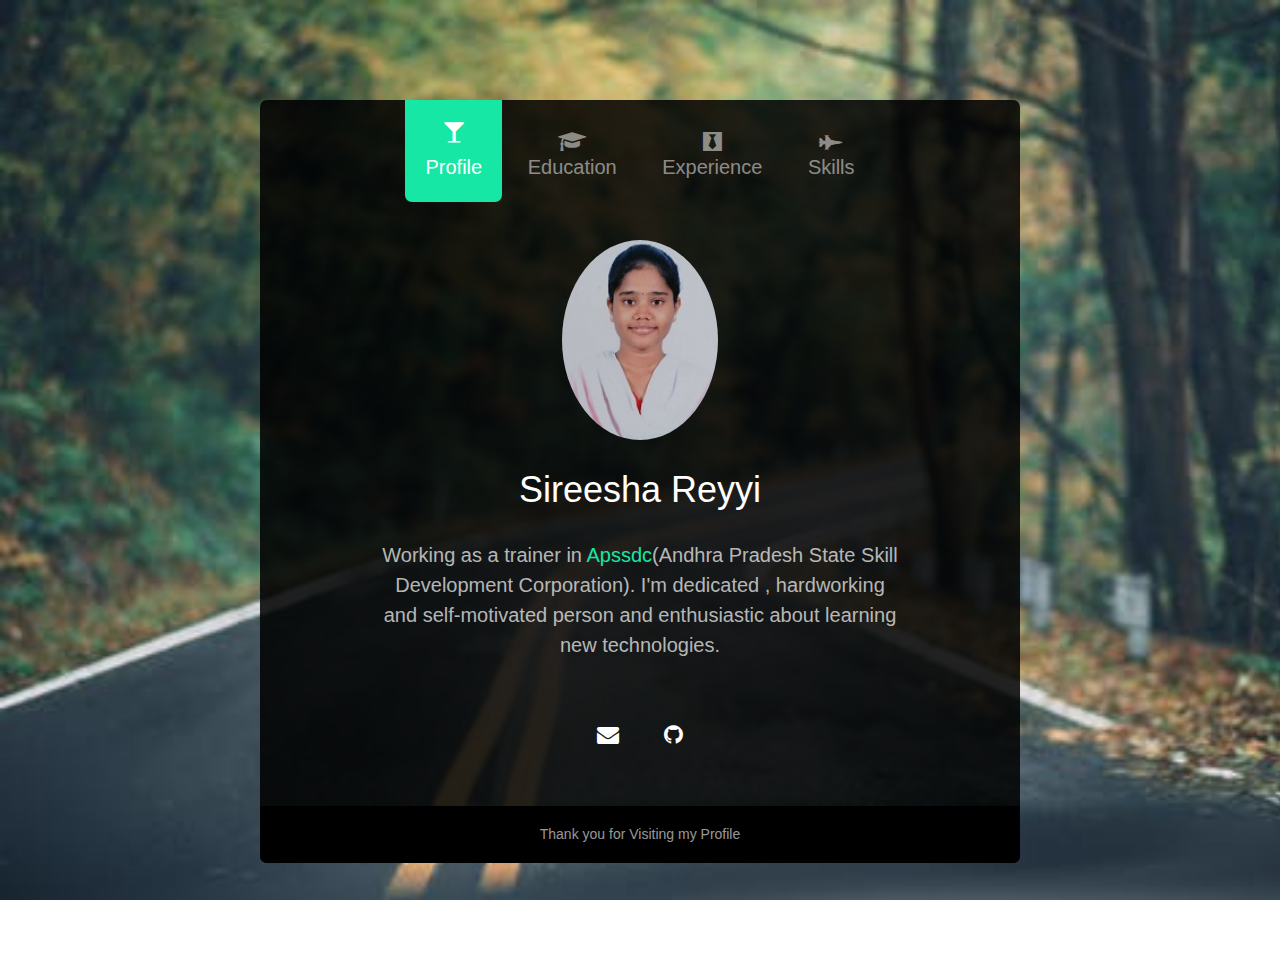
<file: index.html>
<!DOCTYPE html>
<!--[if lt IE 7]>      <html class="no-js lt-ie9 lt-ie8 lt-ie7"> <![endif]-->
<!--[if IE 7]>         <html class="no-js lt-ie9 lt-ie8"> <![endif]-->
<!--[if IE 8]>         <html class="no-js lt-ie9"> <![endif]-->
<!--[if gt IE 8]><!--> <html class="no-js"> <!--<![endif]-->
	<head>
	<meta charset="utf-8">
	<meta http-equiv="X-UA-Compatible" content="IE=edge">
	<title>Sireesha Reyyi</title>
	<link rel="icon" href="[data-uri]" type="image">
	<meta name="viewport" content="width=device-width, initial-scale=1">
	<meta name="description" content="Free HTML5 Website Template by FreeHTML5.co" />
	<meta name="keywords" content="free html5, free template, free bootstrap, free website template, html5, css3, mobile first, responsive" />
	<meta name="author" content="FreeHTML5.co" />

  <!-- 
	//////////////////////////////////////////////////////

	FREE HTML5 TEMPLATE 
	DESIGNED & DEVELOPED by FreeHTML5.co
		
	Website: 		http://freehtml5.co/
	Email: 			info@freehtml5.co
	Twitter: 		http://twitter.com/fh5co
	Facebook: 		https://www.facebook.com/fh5co

	//////////////////////////////////////////////////////
	 -->

  	<!-- Facebook and Twitter integration -->
	<meta property="og:title" content=""/>
	<meta property="og:image" content=""/>
	<meta property="og:url" content=""/>
	<meta property="og:site_name" content=""/>
	<meta property="og:description" content=""/>
	<meta name="twitter:title" content="" />
	<meta name="twitter:image" content="" />
	<meta name="twitter:url" content="" />
	<meta name="twitter:card" content="" />

	<!-- Place favicon.ico and apple-touch-icon.png in the root directory -->
	<link rel="shortcut icon" href="favicon.ico">

	<!-- <link href='https://fonts.googleapis.com/css?family=Work+Sans:400,300,600,400italic,700' rel='stylesheet' type='text/css'> -->
	
	<!-- Animate.css -->
	<link rel="stylesheet" href="css/animate.css">
	<!-- Icomoon Icon Fonts-->
	<link rel="stylesheet" href="css/icomoon.css">
	<!-- Bootstrap  -->
	<link rel="stylesheet" href="css/bootstrap.css">
	<!-- Theme style  -->
	<link rel="stylesheet" href="css/style.css">

	<!-- Modernizr JS -->
	<script src="js/modernizr-2.6.2.min.js"></script>
	<!-- FOR IE9 below -->
	<!--[if lt IE 9]>
	<script src="js/respond.min.js"></script>
	<![endif]-->

	</head>
	<body style="background-image: url(images/bg_3.jpeg);">
	
	<div id="fh5co-main">
		<div class="fh5co-tab-wrap">
			<ul class="fh5co-tab-menu">
				<li class="active"><a href="#" data-tab="1"><span class="icon icon-glass"></span><span class="menu-text">Profile</span></a></li>
				<li><a href="#" data-tab="2"><span class="icon icon-graduation-cap"></span><span class="menu-text">Education</span></a></li>
				<li><a href="#" data-tab="3"><span class="icon icon-black-tie"></span><span class="menu-text">Experience</span></a></li>
				<li><a href="#" data-tab="4" data-pie="yes"><span class="icon icon-fighter-jet"></span><span class="menu-text">Skills</span></a></li>
			</ul>
			<div class="fh5co-tab-content active" data-content="1">
				<div class="fh5co-content-inner text-center">
					<div class="row row-bottom-padded-sm">
						<div class="col-md-12">
							<figure>
								<img src="images/image.jpg" class="img-circle" style= "width: 30%; height: 20%;" alt="Free HTML5 Wesbite Template by FreeHTML5.co">
							</figure>
							<h1>Sireesha Reyyi</h1>
							<p>Working as a trainer in <a href="https://www.apssdc.in/">Apssdc</a>(Andhra Pradesh State Skill Development Corporation). I'm dedicated , hardworking and self-motivated person and enthusiastic about learning new technologies.</p>
						</div>
					</div>
					
					<ul class="fh5co-social">
						<li><a href="mailto:sireeshareyyi@gmail.com"><i class="icon-envelope"></i></a></li>
						<li><a href="https://github.com/SireeshaReyyi"><i class="icon-github"></i></a></li>
					</ul>
				</div>
			</div>
			<div class="fh5co-tab-content" data-content="2">
				<div class="fh5co-content-inner">
					<div class="row">
						<div class="col-md-12">
							<p>Graduated as Electronics and Communication Engineer</p>

							<div class="fh5co-feature">
								<div class="fh5co-icon">
									<i class="icon-graduation-cap"></i>
								</div>
								<div class="fh5co-text">
									<h2>2015-2019</h2>
									<p>Graduation from Rajiv Gandhi University of Knowledge Technologies, Nuzvid</p>
									<i>Percentage :</i> 76% <br>
								</div>
							</div>
							<div class="fh5co-feature">
								<div class="fh5co-icon">
									<i class="icon-graduation-cap"></i>
								</div>
								<div class="fh5co-text">
									<h2>2013-2015</h2>
									<p>PUC from Rajiv Gandhi University of Knowledge Technologies, Nuzvid</p>
									<i>Percentage : </i> 85% <br>
								</div>
							</div>

							<div class="fh5co-feature">
								<div class="fh5co-icon">
									<i class="icon-graduation-cap"></i>
								</div>
								<div class="fh5co-text">
									<h2>2013</h2>
									<p>SSC from Z.P.High School, Meliaputti.</p>
									<i>Percentage : </i> 97% <br>
								</div>
							</div>

						</div>
						
					</div>
				</div>
			</div>
			<div class="fh5co-tab-content" data-content="3">
				<div class="fh5co-content-inner">
					<div class="row">
						<div class="col-md-12">


							<div class="fh5co-feature">
								<div class="fh5co-icon">
									<i class="icon-black-tie"></i>
								</div>
								<div class="fh5co-text">
									<h2>2019 - Present</h2>
									<h3>APSSDC</h3>
									<p> I have been working as a trainer from the past 1 year in APSSDC as a Trainer and having knowledge on problem solving with Python, Machine Learning, Data Analysis with python.</p>
								</div>
							</div>

							<div class="fh5co-feature">
							</div>
						</div>
						
					</div>
				</div>
			</div>
			<div class="fh5co-tab-content" data-content="4">
				<div class="fh5co-content-inner">
					<div class="row">
						<!-- <div class="col-md-12">
							<p>Far far away, behind the word mountains, far from the countries Vokalia and Consonantia, there live the blind texts.</p>
						</div> -->
						<div class="col-md-4 col-sm-6 col-xs-12 text-center">
							<div class="chart" data-percent="60"><span><strong>Python</strong>60%</span></div>
						</div>
						<div class="col-md-4 col-sm-6 col-xs-12 text-center">
							<div class="chart" data-percent="30"><span><strong>Machine Learning</strong>30%</span></div>
						</div>
						<div class="col-md-4 col-sm-6 col-xs-12 text-center">
							<div class="chart" data-percent="40"><span><strong>HTML</strong>40%</span></div>
						</div>

						<div class="col-md-4 col-sm-6 col-xs-12 text-center">
							<div class="chart" data-percent="40"><span><strong>CSS</strong>40%</span></div>
						</div>
						<div class="col-md-4 col-sm-6 col-xs-12 text-center">
							<div class="chart" data-percent="30"><span><strong>MySQL</strong>30%</span></div>
						</div>
						<div class="col-md-4 col-sm-6 col-xs-12 text-center">
							<div class="chart" data-percent="70"><span><strong>Raptor</strong>70%</span></div>
						</div>
						<div class="col-md-4 col-sm-6 col-xs-12 text-center">
							<div class="chart" data-percent="40"><span><strong>Data Analysis</strong>40%</span></div>
						</div>
						<div class="col-md-4 col-sm-6 col-xs-12 text-center">
							<div class="chart" data-percent="40"><span><strong>Django</strong>40%</span></div>
						</div>

					</div>
				</div>
			</div>
		</div>
		<footer id="fh5co-footer">
			<div class="row">
				<div class="col-md-6 col-md-offset-3 text-center">
					<small>
						Thank you for Visiting my Profile
					</small>
				</div>
			</div>
		</footer>
	</div>
	
	<!-- jQuery -->
	<script src="js/jquery.min.js"></script>
	<!-- jQuery Easing -->
	<script src="js/jquery.easing.1.3.js"></script>
	<!-- Bootstrap -->
	<script src="js/bootstrap.min.js"></script>
	<!-- Waypoints -->
	<script src="js/jquery.waypoints.min.js"></script>
	<!-- Easy PieChart -->
	<script src="js/jquery.easypiechart.min.js"></script>
	<!-- MAIN JS -->
	<script src="js/main.js"></script>

	</body>
</html>
</file>
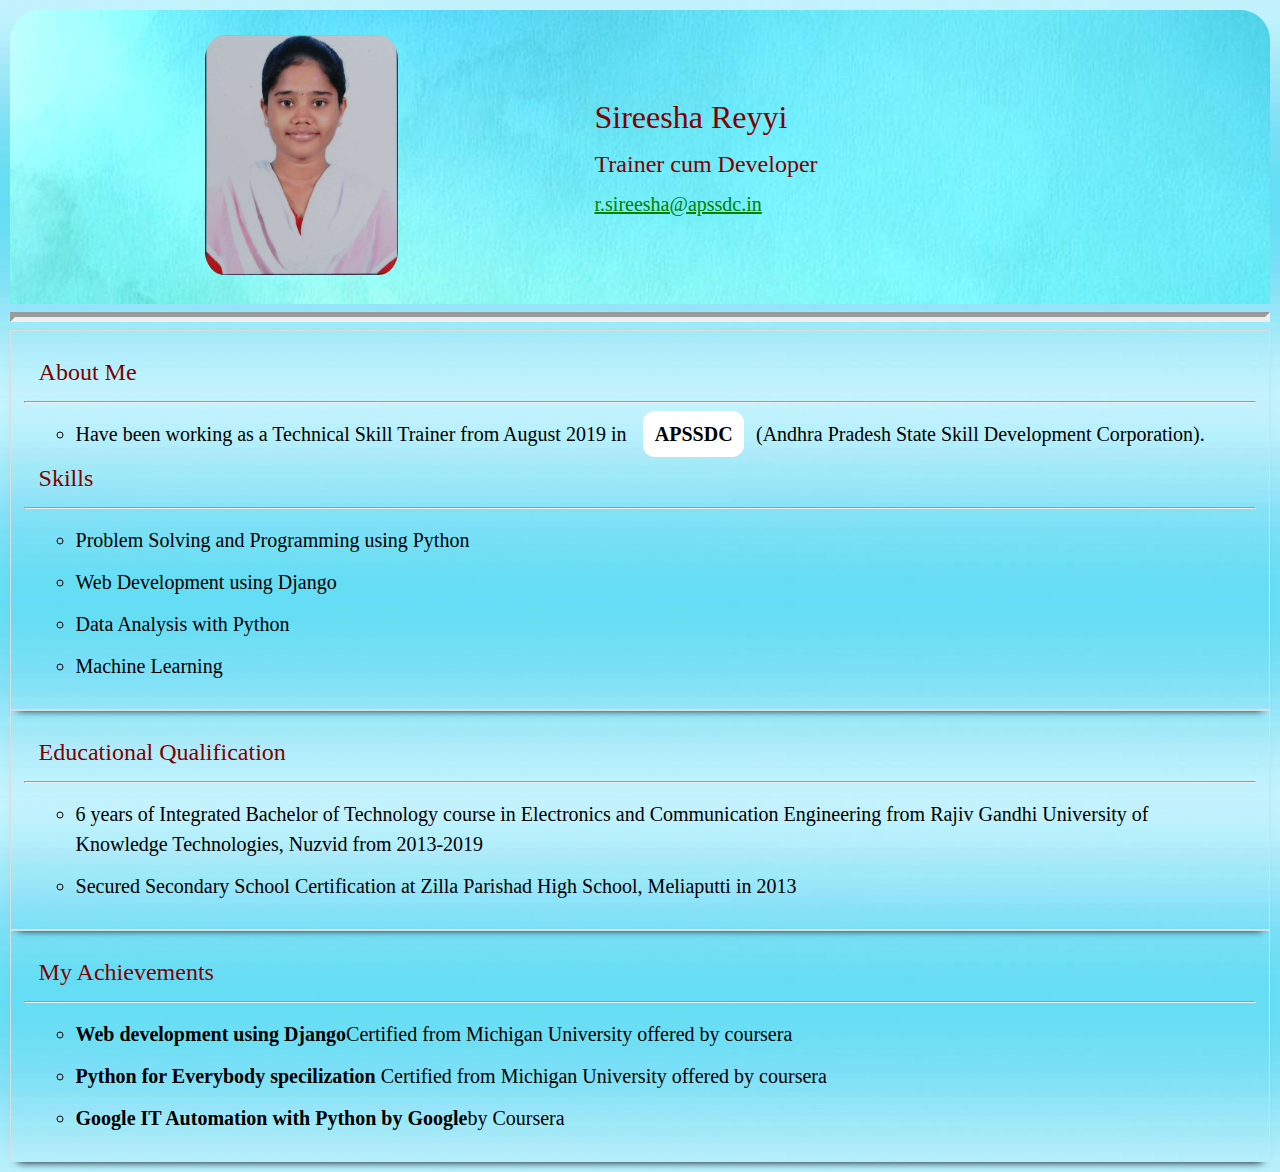
<file: Portfolio/index.html>
<!DOCTYPE html>
<html>
<head>
	<title>Sireesha Reyyi</title>
	<meta name='viewport' content='width=device-width, initial-scale-1'>
	<link rel="stylesheet" type="text/css" href="style.css">
</head>
<body>
	<div class = 'head'>
		<div class='card1'><img class='profile' src="profile.jpg"></div>
		<div class='info'>
			<h1>Sireesha Reyyi</h3>
			<h2>Trainer cum Developer</h4>
			<h3><a href="mailto:r.sireesha@apssdc.in">r.sireesha@apssdc.in</a></h3>
		</div>
	</div>
	<hr style='border-width:5px'>
	<div class="card2">
            <h2> About Me </h2> <hr>
            <ul>
                <li>Have been working as a Technical Skill Trainer from August 2019 in <span>APSSDC</span>(Andhra Pradesh State Skill Development Corporation).
               </li>
            </ul>
            <h2>Skills</h2>
            <hr>
            <ul>
                <li>Problem Solving and Programming using Python</li>
                <li>Web Development using Django</li>
                <li>Data Analysis with Python</li>
                <li>Machine Learning</li>
			</ul>		
	</div>

	<div class="card3">
            <h2> Educational Qualification </h2> <hr>
            <div> 
                <ul>
                   <li>6 years of Integrated Bachelor of Technology course in Electronics and Communication Engineering from Rajiv Gandhi University of Knowledge Technologies, Nuzvid from 2013-2019 </li>
                   <li>Secured Secondary School Certification at Zilla Parishad High School, Meliaputti in 2013 </li>                                          
                </ul>
    		</div>
		</div>
				 
        <div class="card4">
            <h2>My Achievements</h2> <hr>
            <ul>
                <li><strong>Web development using Django</strong>Certified from Michigan University offered by coursera
                </li> 
                <li><strong>Python for Everybody specilization  </strong>
                    Certified from Michigan University offered by coursera
                </li>
                <li><strong>Google IT Automation with Python by Google</strong>by Coursera</li>
            </ul>
        </div>
</body>
</html>
</file>
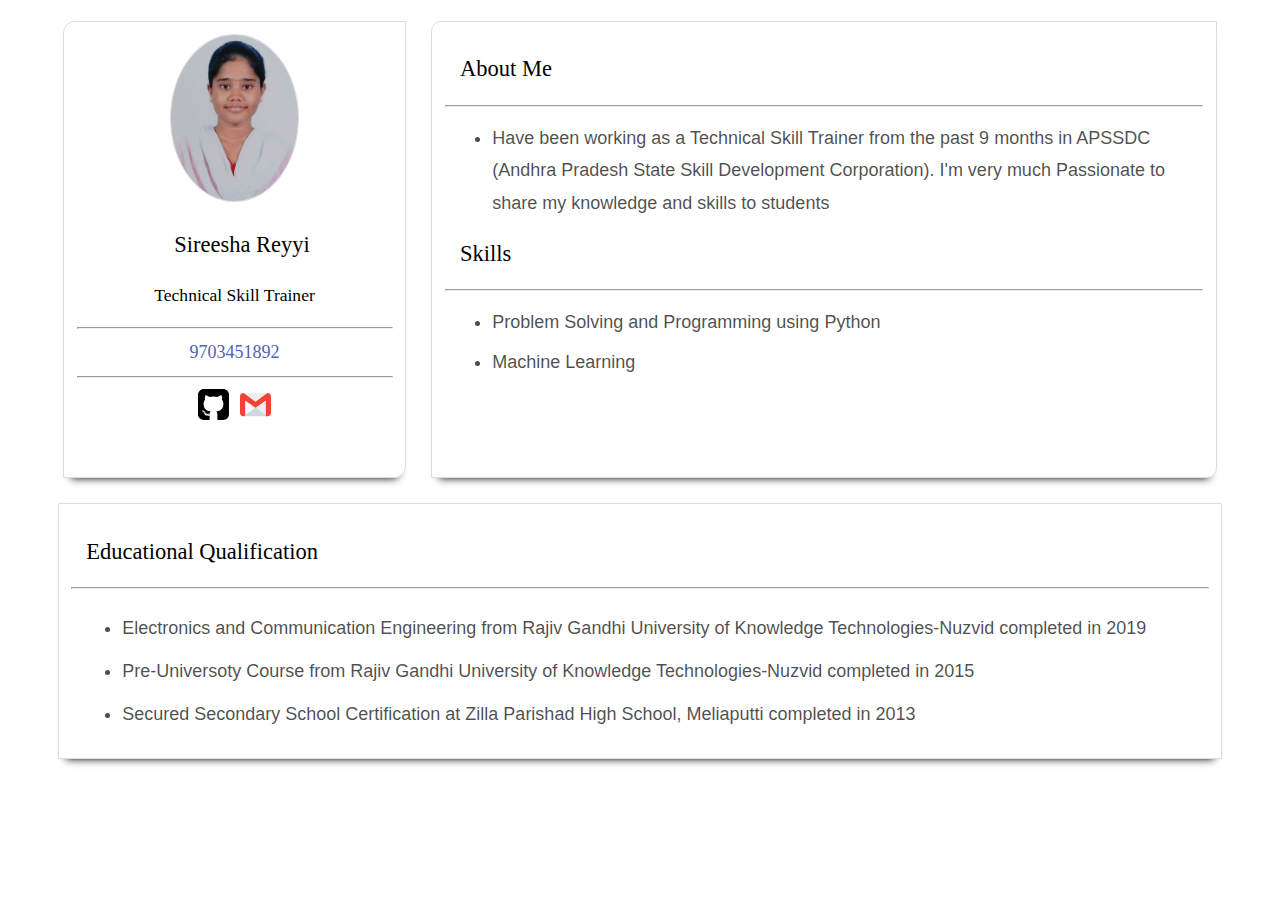
<file: profile/index.html>
<!DOCTYPE html>
<html lang="en">
    <!-- Head section -->
<head>
    <meta name="viewport" content="width=device-width,initial-scale=1" />
<title>Sireesha Reyyi</title>
<link rel="icon" href="img/content.svg" />
<link rel="stylesheet" href="css/icomoon.css">
<link rel="stylesheet" href="css/style.css" />
	<link rel="shortcut icon" href="personal.jpg">
</head>

<!-- Body Section -->
<body>
    <section class="parent">

        <article class="child"> 
            <img src="images/personal.jpg" class="profile" alt="profile"/>
            <h2> Sireesha Reyyi </h2>
			<div class = "designation"><h3>Technical Skill Trainer </h3></div>
             <hr>
    

    <div class="contact" align="center">
            
            <a href="tel:+91-9703451892" class="link"> 9703451892</a> 
    </div>

    <hr>
			<a href="https://github.com/SireeshaReyyi" target="_blank"><img src="images/git.svg" class="socialIcon" alt="github"/></a>
			<a href="mailto:r.sireesha@apssdc.in" target="_blank"><img src="images/gmail.svg" class="socialIcon" alt="gmail" > </a>
        </article>
        <article class="child2">
            <h2> About Me </h2> <hr>
            <ul>
                <li>Have been working as a Technical Skill Trainer from the past 9 months in APSSDC (Andhra Pradesh State Skill Development Corporation). 
                I'm very much Passionate to share my knowledge and skills to students
                </li>
            </ul>
            <h2>Skills</h2> <hr>
	    <ul>
                <li>Problem Solving and Programming using Python</li>
                <li>Machine Learning</li>
            </ul>
				
		</article>
			 <article class="child3">
        <h2> Educational Qualification </h2> <hr>
        <div class="table-responsive"> 
        <ul>
       <li> Electronics and Communication Engineering from Rajiv Gandhi University of Knowledge Technologies-Nuzvid completed in 2019</li>
       <li>Pre-Universoty Course from Rajiv Gandhi University of Knowledge Technologies-Nuzvid completed in 2015 </li>
       <li>Secured Secondary School Certification at Zilla Parishad High School, Meliaputti completed in 2013 </li>                                          
     </ul>
				 </div>
		</article>
				 
        
        

    </section>
</body>
</html>
</file>
<file: css/icomoon.css>
@font-face {
    font-family: 'icomoon';
    src:    url('fonts/icomoon.eot?195opb');
    src:    url('fonts/icomoon.eot?195opb#iefix') format('embedded-opentype'),
        url('fonts/icomoon.ttf?195opb') format('truetype'),
        url('fonts/icomoon.woff?195opb') format('woff'),
        url('fonts/icomoon.svg?195opb#icomoon') format('svg');
    font-weight: normal;
    font-style: normal;
}

[class^="icon-"], [class*=" icon-"] {
    /* use !important to prevent issues with browser extensions that change fonts */
    font-family: 'icomoon' !important;
    speak: none;
    font-style: normal;
    font-weight: normal;
    font-variant: normal;
    text-transform: none;
    line-height: 1;

    /* Better Font Rendering =========== */
    -webkit-font-smoothing: antialiased;
    -moz-osx-font-smoothing: grayscale;
}

.icon-glass:before {
    content: "\f000";
}
.icon-music:before {
    content: "\f001";
}
.icon-search:before {
    content: "\f002";
}
.icon-envelope-o:before {
    content: "\f003";
}
.icon-heart:before {
    content: "\f004";
}
.icon-star:before {
    content: "\f005";
}
.icon-star-o:before {
    content: "\f006";
}
.icon-user:before {
    content: "\f007";
}
.icon-film:before {
    content: "\f008";
}
.icon-th-large:before {
    content: "\f009";
}
.icon-th:before {
    content: "\f00a";
}
.icon-th-list:before {
    content: "\f00b";
}
.icon-check:before {
    content: "\f00c";
}
.icon-close:before {
    content: "\f00d";
}
.icon-remove:before {
    content: "\f00d";
}
.icon-times:before {
    content: "\f00d";
}
.icon-search-plus:before {
    content: "\f00e";
}
.icon-search-minus:before {
    content: "\f010";
}
.icon-power-off:before {
    content: "\f011";
}
.icon-signal:before {
    content: "\f012";
}
.icon-cog:before {
    content: "\f013";
}
.icon-gear:before {
    content: "\f013";
}
.icon-trash-o:before {
    content: "\f014";
}
.icon-home:before {
    content: "\f015";
}
.icon-file-o:before {
    content: "\f016";
}
.icon-clock-o:before {
    content: "\f017";
}
.icon-road:before {
    content: "\f018";
}
.icon-download:before {
    content: "\f019";
}
.icon-arrow-circle-o-down:before {
    content: "\f01a";
}
.icon-arrow-circle-o-up:before {
    content: "\f01b";
}
.icon-inbox:before {
    content: "\f01c";
}
.icon-play-circle-o:before {
    content: "\f01d";
}
.icon-repeat:before {
    content: "\f01e";
}
.icon-rotate-right:before {
    content: "\f01e";
}
.icon-refresh:before {
    content: "\f021";
}
.icon-list-alt:before {
    content: "\f022";
}
.icon-lock:before {
    content: "\f023";
}
.icon-flag:before {
    content: "\f024";
}
.icon-headphones:before {
    content: "\f025";
}
.icon-volume-off:before {
    content: "\f026";
}
.icon-volume-down:before {
    content: "\f027";
}
.icon-volume-up:before {
    content: "\f028";
}
.icon-qrcode:before {
    content: "\f029";
}
.icon-barcode:before {
    content: "\f02a";
}
.icon-tag:before {
    content: "\f02b";
}
.icon-tags:before {
    content: "\f02c";
}
.icon-book:before {
    content: "\f02d";
}
.icon-bookmark:before {
    content: "\f02e";
}
.icon-print:before {
    content: "\f02f";
}
.icon-camera:before {
    content: "\f030";
}
.icon-font:before {
    content: "\f031";
}
.icon-bold:before {
    content: "\f032";
}
.icon-italic:before {
    content: "\f033";
}
.icon-text-height:before {
    content: "\f034";
}
.icon-text-width:before {
    content: "\f035";
}
.icon-align-left:before {
    content: "\f036";
}
.icon-align-center:before {
    content: "\f037";
}
.icon-align-right:before {
    content: "\f038";
}
.icon-align-justify:before {
    content: "\f039";
}
.icon-list:before {
    content: "\f03a";
}
.icon-dedent:before {
    content: "\f03b";
}
.icon-outdent:before {
    content: "\f03b";
}
.icon-indent:before {
    content: "\f03c";
}
.icon-video-camera:before {
    content: "\f03d";
}
.icon-image:before {
    content: "\f03e";
}
.icon-photo:before {
    content: "\f03e";
}
.icon-picture-o:before {
    content: "\f03e";
}
.icon-pencil:before {
    content: "\f040";
}
.icon-map-marker:before {
    content: "\f041";
}
.icon-adjust:before {
    content: "\f042";
}
.icon-tint:before {
    content: "\f043";
}
.icon-edit:before {
    content: "\f044";
}
.icon-pencil-square-o:before {
    content: "\f044";
}
.icon-share-square-o:before {
    content: "\f045";
}
.icon-check-square-o:before {
    content: "\f046";
}
.icon-arrows:before {
    content: "\f047";
}
.icon-step-backward:before {
    content: "\f048";
}
.icon-fast-backward:before {
    content: "\f049";
}
.icon-backward:before {
    content: "\f04a";
}
.icon-play:before {
    content: "\f04b";
}
.icon-pause:before {
    content: "\f04c";
}
.icon-stop:before {
    content: "\f04d";
}
.icon-forward:before {
    content: "\f04e";
}
.icon-fast-forward:before {
    content: "\f050";
}
.icon-step-forward:before {
    content: "\f051";
}
.icon-eject:before {
    content: "\f052";
}
.icon-chevron-left:before {
    content: "\f053";
}
.icon-chevron-right:before {
    content: "\f054";
}
.icon-plus-circle:before {
    content: "\f055";
}
.icon-minus-circle:before {
    content: "\f056";
}
.icon-times-circle:before {
    content: "\f057";
}
.icon-check-circle:before {
    content: "\f058";
}
.icon-question-circle:before {
    content: "\f059";
}
.icon-info-circle:before {
    content: "\f05a";
}
.icon-crosshairs:before {
    content: "\f05b";
}
.icon-times-circle-o:before {
    content: "\f05c";
}
.icon-check-circle-o:before {
    content: "\f05d";
}
.icon-ban:before {
    content: "\f05e";
}
.icon-arrow-left:before {
    content: "\f060";
}
.icon-arrow-right:before {
    content: "\f061";
}
.icon-arrow-up:before {
    content: "\f062";
}
.icon-arrow-down:before {
    content: "\f063";
}
.icon-mail-forward:before {
    content: "\f064";
}
.icon-share:before {
    content: "\f064";
}
.icon-expand:before {
    content: "\f065";
}
.icon-compress:before {
    content: "\f066";
}
.icon-plus:before {
    content: "\f067";
}
.icon-minus:before {
    content: "\f068";
}
.icon-asterisk:before {
    content: "\f069";
}
.icon-exclamation-circle:before {
    content: "\f06a";
}
.icon-gift:before {
    content: "\f06b";
}
.icon-leaf:before {
    content: "\f06c";
}
.icon-fire:before {
    content: "\f06d";
}
.icon-eye:before {
    content: "\f06e";
}
.icon-eye-slash:before {
    content: "\f070";
}
.icon-exclamation-triangle:before {
    content: "\f071";
}
.icon-warning:before {
    content: "\f071";
}
.icon-plane:before {
    content: "\f072";
}
.icon-calendar:before {
    content: "\f073";
}
.icon-random:before {
    content: "\f074";
}
.icon-comment:before {
    content: "\f075";
}
.icon-magnet:before {
    content: "\f076";
}
.icon-chevron-up:before {
    content: "\f077";
}
.icon-chevron-down:before {
    content: "\f078";
}
.icon-retweet:before {
    content: "\f079";
}
.icon-shopping-cart:before {
    content: "\f07a";
}
.icon-folder:before {
    content: "\f07b";
}
.icon-folder-open:before {
    content: "\f07c";
}
.icon-arrows-v:before {
    content: "\f07d";
}
.icon-arrows-h:before {
    content: "\f07e";
}
.icon-bar-chart:before {
    content: "\f080";
}
.icon-bar-chart-o:before {
    content: "\f080";
}
.icon-twitter-square:before {
    content: "\f081";
}
.icon-facebook-square:before {
    content: "\f082";
}
.icon-camera-retro:before {
    content: "\f083";
}
.icon-key:before {
    content: "\f084";
}
.icon-cogs:before {
    content: "\f085";
}
.icon-gears:before {
    content: "\f085";
}
.icon-comments:before {
    content: "\f086";
}
.icon-thumbs-o-up:before {
    content: "\f087";
}
.icon-thumbs-o-down:before {
    content: "\f088";
}
.icon-star-half:before {
    content: "\f089";
}
.icon-heart-o:before {
    content: "\f08a";
}
.icon-sign-out:before {
    content: "\f08b";
}
.icon-linkedin-square:before {
    content: "\f08c";
}
.icon-thumb-tack:before {
    content: "\f08d";
}
.icon-external-link:before {
    content: "\f08e";
}
.icon-sign-in:before {
    content: "\f090";
}
.icon-trophy:before {
    content: "\f091";
}
.icon-github-square:before {
    content: "\f092";
}
.icon-upload:before {
    content: "\f093";
}
.icon-lemon-o:before {
    content: "\f094";
}
.icon-phone:before {
    content: "\f095";
}
.icon-square-o:before {
    content: "\f096";
}
.icon-bookmark-o:before {
    content: "\f097";
}
.icon-phone-square:before {
    content: "\f098";
}
.icon-twitter:before {
    content: "\f099";
}
.icon-facebook:before {
    content: "\f09a";
}
.icon-facebook-f:before {
    content: "\f09a";
}
.icon-github:before {
    content: "\f09b";
}
.icon-unlock:before {
    content: "\f09c";
}
.icon-credit-card:before {
    content: "\f09d";
}
.icon-feed:before {
    content: "\f09e";
}
.icon-rss:before {
    content: "\f09e";
}
.icon-hdd-o:before {
    content: "\f0a0";
}
.icon-bullhorn:before {
    content: "\f0a1";
}
.icon-bell-o:before {
    content: "\f0a2";
}
.icon-certificate:before {
    content: "\f0a3";
}
.icon-hand-o-right:before {
    content: "\f0a4";
}
.icon-hand-o-left:before {
    content: "\f0a5";
}
.icon-hand-o-up:before {
    content: "\f0a6";
}
.icon-hand-o-down:before {
    content: "\f0a7";
}
.icon-arrow-circle-left:before {
    content: "\f0a8";
}
.icon-arrow-circle-right:before {
    content: "\f0a9";
}
.icon-arrow-circle-up:before {
    content: "\f0aa";
}
.icon-arrow-circle-down:before {
    content: "\f0ab";
}
.icon-globe:before {
    content: "\f0ac";
}
.icon-wrench:before {
    content: "\f0ad";
}
.icon-tasks:before {
    content: "\f0ae";
}
.icon-filter:before {
    content: "\f0b0";
}
.icon-briefcase:before {
    content: "\f0b1";
}
.icon-arrows-alt:before {
    content: "\f0b2";
}
.icon-group:before {
    content: "\f0c0";
}
.icon-users:before {
    content: "\f0c0";
}
.icon-chain:before {
    content: "\f0c1";
}
.icon-link:before {
    content: "\f0c1";
}
.icon-cloud:before {
    content: "\f0c2";
}
.icon-flask:before {
    content: "\f0c3";
}
.icon-cut:before {
    content: "\f0c4";
}
.icon-scissors:before {
    content: "\f0c4";
}
.icon-copy:before {
    content: "\f0c5";
}
.icon-files-o:before {
    content: "\f0c5";
}
.icon-paperclip:before {
    content: "\f0c6";
}
.icon-floppy-o:before {
    content: "\f0c7";
}
.icon-save:before {
    content: "\f0c7";
}
.icon-square:before {
    content: "\f0c8";
}
.icon-bars:before {
    content: "\f0c9";
}
.icon-navicon:before {
    content: "\f0c9";
}
.icon-reorder:before {
    content: "\f0c9";
}
.icon-list-ul:before {
    content: "\f0ca";
}
.icon-list-ol:before {
    content: "\f0cb";
}
.icon-strikethrough:before {
    content: "\f0cc";
}
.icon-underline:before {
    content: "\f0cd";
}
.icon-table:before {
    content: "\f0ce";
}
.icon-magic:before {
    content: "\f0d0";
}
.icon-truck:before {
    content: "\f0d1";
}
.icon-pinterest:before {
    content: "\f0d2";
}
.icon-pinterest-square:before {
    content: "\f0d3";
}
.icon-google-plus-square:before {
    content: "\f0d4";
}
.icon-google-plus:before {
    content: "\f0d5";
}
.icon-money:before {
    content: "\f0d6";
}
.icon-caret-down:before {
    content: "\f0d7";
}
.icon-caret-up:before {
    content: "\f0d8";
}
.icon-caret-left:before {
    content: "\f0d9";
}
.icon-caret-right:before {
    content: "\f0da";
}
.icon-columns:before {
    content: "\f0db";
}
.icon-sort:before {
    content: "\f0dc";
}
.icon-unsorted:before {
    content: "\f0dc";
}
.icon-sort-desc:before {
    content: "\f0dd";
}
.icon-sort-down:before {
    content: "\f0dd";
}
.icon-sort-asc:before {
    content: "\f0de";
}
.icon-sort-up:before {
    content: "\f0de";
}
.icon-envelope:before {
    content: "\f0e0";
}
.icon-linkedin:before {
    content: "\f0e1";
}
.icon-rotate-left:before {
    content: "\f0e2";
}
.icon-undo:before {
    content: "\f0e2";
}
.icon-gavel:before {
    content: "\f0e3";
}
.icon-legal:before {
    content: "\f0e3";
}
.icon-dashboard:before {
    content: "\f0e4";
}
.icon-tachometer:before {
    content: "\f0e4";
}
.icon-comment-o:before {
    content: "\f0e5";
}
.icon-comments-o:before {
    content: "\f0e6";
}
.icon-bolt:before {
    content: "\f0e7";
}
.icon-flash:before {
    content: "\f0e7";
}
.icon-sitemap:before {
    content: "\f0e8";
}
.icon-umbrella:before {
    content: "\f0e9";
}
.icon-clipboard:before {
    content: "\f0ea";
}
.icon-paste:before {
    content: "\f0ea";
}
.icon-lightbulb-o:before {
    content: "\f0eb";
}
.icon-exchange:before {
    content: "\f0ec";
}
.icon-cloud-download:before {
    content: "\f0ed";
}
.icon-cloud-upload:before {
    content: "\f0ee";
}
.icon-user-md:before {
    content: "\f0f0";
}
.icon-stethoscope:before {
    content: "\f0f1";
}
.icon-suitcase:before {
    content: "\f0f2";
}
.icon-bell:before {
    content: "\f0f3";
}
.icon-coffee:before {
    content: "\f0f4";
}
.icon-cutlery:before {
    content: "\f0f5";
}
.icon-file-text-o:before {
    content: "\f0f6";
}
.icon-building-o:before {
    content: "\f0f7";
}
.icon-hospital-o:before {
    content: "\f0f8";
}
.icon-ambulance:before {
    content: "\f0f9";
}
.icon-medkit:before {
    content: "\f0fa";
}
.icon-fighter-jet:before {
    content: "\f0fb";
}
.icon-beer:before {
    content: "\f0fc";
}
.icon-h-square:before {
    content: "\f0fd";
}
.icon-plus-square:before {
    content: "\f0fe";
}
.icon-angle-double-left:before {
    content: "\f100";
}
.icon-angle-double-right:before {
    content: "\f101";
}
.icon-angle-double-up:before {
    content: "\f102";
}
.icon-angle-double-down:before {
    content: "\f103";
}
.icon-angle-left:before {
    content: "\f104";
}
.icon-angle-right:before {
    content: "\f105";
}
.icon-angle-up:before {
    content: "\f106";
}
.icon-angle-down:before {
    content: "\f107";
}
.icon-desktop:before {
    content: "\f108";
}
.icon-laptop:before {
    content: "\f109";
}
.icon-tablet:before {
    content: "\f10a";
}
.icon-mobile:before {
    content: "\f10b";
}
.icon-mobile-phone:before {
    content: "\f10b";
}
.icon-circle-o:before {
    content: "\f10c";
}
.icon-quote-left:before {
    content: "\f10d";
}
.icon-quote-right:before {
    content: "\f10e";
}
.icon-spinner:before {
    content: "\f110";
}
.icon-circle:before {
    content: "\f111";
}
.icon-mail-reply:before {
    content: "\f112";
}
.icon-reply:before {
    content: "\f112";
}
.icon-github-alt:before {
    content: "\f113";
}
.icon-folder-o:before {
    content: "\f114";
}
.icon-folder-open-o:before {
    content: "\f115";
}
.icon-smile-o:before {
    content: "\f118";
}
.icon-frown-o:before {
    content: "\f119";
}
.icon-meh-o:before {
    content: "\f11a";
}
.icon-gamepad:before {
    content: "\f11b";
}
.icon-keyboard-o:before {
    content: "\f11c";
}
.icon-flag-o:before {
    content: "\f11d";
}
.icon-flag-checkered:before {
    content: "\f11e";
}
.icon-terminal:before {
    content: "\f120";
}
.icon-code:before {
    content: "\f121";
}
.icon-mail-reply-all:before {
    content: "\f122";
}
.icon-reply-all:before {
    content: "\f122";
}
.icon-star-half-empty:before {
    content: "\f123";
}
.icon-star-half-full:before {
    content: "\f123";
}
.icon-star-half-o:before {
    content: "\f123";
}
.icon-location-arrow:before {
    content: "\f124";
}
.icon-crop:before {
    content: "\f125";
}
.icon-code-fork:before {
    content: "\f126";
}
.icon-chain-broken:before {
    content: "\f127";
}
.icon-unlink:before {
    content: "\f127";
}
.icon-question:before {
    content: "\f128";
}
.icon-info:before {
    content: "\f129";
}
.icon-exclamation:before {
    content: "\f12a";
}
.icon-superscript:before {
    content: "\f12b";
}
.icon-subscript:before {
    content: "\f12c";
}
.icon-eraser:before {
    content: "\f12d";
}
.icon-puzzle-piece:before {
    content: "\f12e";
}
.icon-microphone:before {
    content: "\f130";
}
.icon-microphone-slash:before {
    content: "\f131";
}
.icon-shield:before {
    content: "\f132";
}
.icon-calendar-o:before {
    content: "\f133";
}
.icon-fire-extinguisher:before {
    content: "\f134";
}
.icon-rocket:before {
    content: "\f135";
}
.icon-maxcdn:before {
    content: "\f136";
}
.icon-chevron-circle-left:before {
    content: "\f137";
}
.icon-chevron-circle-right:before {
    content: "\f138";
}
.icon-chevron-circle-up:before {
    content: "\f139";
}
.icon-chevron-circle-down:before {
    content: "\f13a";
}
.icon-html5:before {
    content: "\f13b";
}
.icon-css3:before {
    content: "\f13c";
}
.icon-anchor:before {
    content: "\f13d";
}
.icon-unlock-alt:before {
    content: "\f13e";
}
.icon-bullseye:before {
    content: "\f140";
}
.icon-ellipsis-h:before {
    content: "\f141";
}
.icon-ellipsis-v:before {
    content: "\f142";
}
.icon-rss-square:before {
    content: "\f143";
}
.icon-play-circle:before {
    content: "\f144";
}
.icon-ticket:before {
    content: "\f145";
}
.icon-minus-square:before {
    content: "\f146";
}
.icon-minus-square-o:before {
    content: "\f147";
}
.icon-level-up:before {
    content: "\f148";
}
.icon-level-down:before {
    content: "\f149";
}
.icon-check-square:before {
    content: "\f14a";
}
.icon-pencil-square:before {
    content: "\f14b";
}
.icon-external-link-square:before {
    content: "\f14c";
}
.icon-share-square:before {
    content: "\f14d";
}
.icon-compass:before {
    content: "\f14e";
}
.icon-caret-square-o-down:before {
    content: "\f150";
}
.icon-toggle-down:before {
    content: "\f150";
}
.icon-caret-square-o-up:before {
    content: "\f151";
}
.icon-toggle-up:before {
    content: "\f151";
}
.icon-caret-square-o-right:before {
    content: "\f152";
}
.icon-toggle-right:before {
    content: "\f152";
}
.icon-eur:before {
    content: "\f153";
}
.icon-euro:before {
    content: "\f153";
}
.icon-gbp:before {
    content: "\f154";
}
.icon-dollar:before {
    content: "\f155";
}
.icon-usd:before {
    content: "\f155";
}
.icon-inr:before {
    content: "\f156";
}
.icon-rupee:before {
    content: "\f156";
}
.icon-cny:before {
    content: "\f157";
}
.icon-jpy:before {
    content: "\f157";
}
.icon-rmb:before {
    content: "\f157";
}
.icon-yen:before {
    content: "\f157";
}
.icon-rouble:before {
    content: "\f158";
}
.icon-rub:before {
    content: "\f158";
}
.icon-ruble:before {
    content: "\f158";
}
.icon-krw:before {
    content: "\f159";
}
.icon-won:before {
    content: "\f159";
}
.icon-bitcoin:before {
    content: "\f15a";
}
.icon-btc:before {
    content: "\f15a";
}
.icon-file:before {
    content: "\f15b";
}
.icon-file-text:before {
    content: "\f15c";
}
.icon-sort-alpha-asc:before {
    content: "\f15d";
}
.icon-sort-alpha-desc:before {
    content: "\f15e";
}
.icon-sort-amount-asc:before {
    content: "\f160";
}
.icon-sort-amount-desc:before {
    content: "\f161";
}
.icon-sort-numeric-asc:before {
    content: "\f162";
}
.icon-sort-numeric-desc:before {
    content: "\f163";
}
.icon-thumbs-up:before {
    content: "\f164";
}
.icon-thumbs-down:before {
    content: "\f165";
}
.icon-youtube-square:before {
    content: "\f166";
}
.icon-youtube:before {
    content: "\f167";
}
.icon-xing:before {
    content: "\f168";
}
.icon-xing-square:before {
    content: "\f169";
}
.icon-youtube-play:before {
    content: "\f16a";
}
.icon-dropbox:before {
    content: "\f16b";
}
.icon-stack-overflow:before {
    content: "\f16c";
}
.icon-instagram:before {
    content: "\f16d";
}
.icon-flickr:before {
    content: "\f16e";
}
.icon-adn:before {
    content: "\f170";
}
.icon-bitbucket:before {
    content: "\f171";
}
.icon-bitbucket-square:before {
    content: "\f172";
}
.icon-tumblr:before {
    content: "\f173";
}
.icon-tumblr-square:before {
    content: "\f174";
}
.icon-long-arrow-down:before {
    content: "\f175";
}
.icon-long-arrow-up:before {
    content: "\f176";
}
.icon-long-arrow-left:before {
    content: "\f177";
}
.icon-long-arrow-right:before {
    content: "\f178";
}
.icon-apple:before {
    content: "\f179";
}
.icon-windows:before {
    content: "\f17a";
}
.icon-android:before {
    content: "\f17b";
}
.icon-linux:before {
    content: "\f17c";
}
.icon-dribbble:before {
    content: "\f17d";
}
.icon-skype:before {
    content: "\f17e";
}
.icon-foursquare:before {
    content: "\f180";
}
.icon-trello:before {
    content: "\f181";
}
.icon-female:before {
    content: "\f182";
}
.icon-male:before {
    content: "\f183";
}
.icon-gittip:before {
    content: "\f184";
}
.icon-gratipay:before {
    content: "\f184";
}
.icon-sun-o:before {
    content: "\f185";
}
.icon-moon-o:before {
    content: "\f186";
}
.icon-archive:before {
    content: "\f187";
}
.icon-bug:before {
    content: "\f188";
}
.icon-vk:before {
    content: "\f189";
}
.icon-weibo:before {
    content: "\f18a";
}
.icon-renren:before {
    content: "\f18b";
}
.icon-pagelines:before {
    content: "\f18c";
}
.icon-stack-exchange:before {
    content: "\f18d";
}
.icon-arrow-circle-o-right:before {
    content: "\f18e";
}
.icon-arrow-circle-o-left:before {
    content: "\f190";
}
.icon-caret-square-o-left:before {
    content: "\f191";
}
.icon-toggle-left:before {
    content: "\f191";
}
.icon-dot-circle-o:before {
    content: "\f192";
}
.icon-wheelchair:before {
    content: "\f193";
}
.icon-vimeo-square:before {
    content: "\f194";
}
.icon-try:before {
    content: "\f195";
}
.icon-turkish-lira:before {
    content: "\f195";
}
.icon-plus-square-o:before {
    content: "\f196";
}
.icon-space-shuttle:before {
    content: "\f197";
}
.icon-slack:before {
    content: "\f198";
}
.icon-envelope-square:before {
    content: "\f199";
}
.icon-wordpress:before {
    content: "\f19a";
}
.icon-openid:before {
    content: "\f19b";
}
.icon-bank:before {
    content: "\f19c";
}
.icon-institution:before {
    content: "\f19c";
}
.icon-university:before {
    content: "\f19c";
}
.icon-graduation-cap:before {
    content: "\f19d";
}
.icon-mortar-board:before {
    content: "\f19d";
}
.icon-yahoo:before {
    content: "\f19e";
}
.icon-google:before {
    content: "\f1a0";
}
.icon-reddit:before {
    content: "\f1a1";
}
.icon-reddit-square:before {
    content: "\f1a2";
}
.icon-stumbleupon-circle:before {
    content: "\f1a3";
}
.icon-stumbleupon:before {
    content: "\f1a4";
}
.icon-delicious:before {
    content: "\f1a5";
}
.icon-digg:before {
    content: "\f1a6";
}
.icon-pied-piper-pp:before {
    content: "\f1a7";
}
.icon-pied-piper-alt:before {
    content: "\f1a8";
}
.icon-drupal:before {
    content: "\f1a9";
}
.icon-joomla:before {
    content: "\f1aa";
}
.icon-language:before {
    content: "\f1ab";
}
.icon-fax:before {
    content: "\f1ac";
}
.icon-building:before {
    content: "\f1ad";
}
.icon-child:before {
    content: "\f1ae";
}
.icon-paw:before {
    content: "\f1b0";
}
.icon-spoon:before {
    content: "\f1b1";
}
.icon-cube:before {
    content: "\f1b2";
}
.icon-cubes:before {
    content: "\f1b3";
}
.icon-behance:before {
    content: "\f1b4";
}
.icon-behance-square:before {
    content: "\f1b5";
}
.icon-steam:before {
    content: "\f1b6";
}
.icon-steam-square:before {
    content: "\f1b7";
}
.icon-recycle:before {
    content: "\f1b8";
}
.icon-automobile:before {
    content: "\f1b9";
}
.icon-car:before {
    content: "\f1b9";
}
.icon-cab:before {
    content: "\f1ba";
}
.icon-taxi:before {
    content: "\f1ba";
}
.icon-tree:before {
    content: "\f1bb";
}
.icon-spotify:before {
    content: "\f1bc";
}
.icon-deviantart:before {
    content: "\f1bd";
}
.icon-soundcloud:before {
    content: "\f1be";
}
.icon-database:before {
    content: "\f1c0";
}
.icon-file-pdf-o:before {
    content: "\f1c1";
}
.icon-file-word-o:before {
    content: "\f1c2";
}
.icon-file-excel-o:before {
    content: "\f1c3";
}
.icon-file-powerpoint-o:before {
    content: "\f1c4";
}
.icon-file-image-o:before {
    content: "\f1c5";
}
.icon-file-photo-o:before {
    content: "\f1c5";
}
.icon-file-picture-o:before {
    content: "\f1c5";
}
.icon-file-archive-o:before {
    content: "\f1c6";
}
.icon-file-zip-o:before {
    content: "\f1c6";
}
.icon-file-audio-o:before {
    content: "\f1c7";
}
.icon-file-sound-o:before {
    content: "\f1c7";
}
.icon-file-movie-o:before {
    content: "\f1c8";
}
.icon-file-video-o:before {
    content: "\f1c8";
}
.icon-file-code-o:before {
    content: "\f1c9";
}
.icon-vine:before {
    content: "\f1ca";
}
.icon-codepen:before {
    content: "\f1cb";
}
.icon-jsfiddle:before {
    content: "\f1cc";
}
.icon-life-bouy:before {
    content: "\f1cd";
}
.icon-life-buoy:before {
    content: "\f1cd";
}
.icon-life-ring:before {
    content: "\f1cd";
}
.icon-life-saver:before {
    content: "\f1cd";
}
.icon-support:before {
    content: "\f1cd";
}
.icon-circle-o-notch:before {
    content: "\f1ce";
}
.icon-ra:before {
    content: "\f1d0";
}
.icon-rebel:before {
    content: "\f1d0";
}
.icon-resistance:before {
    content: "\f1d0";
}
.icon-empire:before {
    content: "\f1d1";
}
.icon-ge:before {
    content: "\f1d1";
}
.icon-git-square:before {
    content: "\f1d2";
}
.icon-git:before {
    content: "\f1d3";
}
.icon-hacker-news:before {
    content: "\f1d4";
}
.icon-y-combinator-square:before {
    content: "\f1d4";
}
.icon-yc-square:before {
    content: "\f1d4";
}
.icon-tencent-weibo:before {
    content: "\f1d5";
}
.icon-qq:before {
    content: "\f1d6";
}
.icon-wechat:before {
    content: "\f1d7";
}
.icon-weixin:before {
    content: "\f1d7";
}
.icon-paper-plane:before {
    content: "\f1d8";
}
.icon-send:before {
    content: "\f1d8";
}
.icon-paper-plane-o:before {
    content: "\f1d9";
}
.icon-send-o:before {
    content: "\f1d9";
}
.icon-history:before {
    content: "\f1da";
}
.icon-circle-thin:before {
    content: "\f1db";
}
.icon-header:before {
    content: "\f1dc";
}
.icon-paragraph:before {
    content: "\f1dd";
}
.icon-sliders:before {
    content: "\f1de";
}
.icon-share-alt:before {
    content: "\f1e0";
}
.icon-share-alt-square:before {
    content: "\f1e1";
}
.icon-bomb:before {
    content: "\f1e2";
}
.icon-futbol-o:before {
    content: "\f1e3";
}
.icon-soccer-ball-o:before {
    content: "\f1e3";
}
.icon-tty:before {
    content: "\f1e4";
}
.icon-binoculars:before {
    content: "\f1e5";
}
.icon-plug:before {
    content: "\f1e6";
}
.icon-slideshare:before {
    content: "\f1e7";
}
.icon-twitch:before {
    content: "\f1e8";
}
.icon-yelp:before {
    content: "\f1e9";
}
.icon-newspaper-o:before {
    content: "\f1ea";
}
.icon-wifi:before {
    content: "\f1eb";
}
.icon-calculator:before {
    content: "\f1ec";
}
.icon-paypal:before {
    content: "\f1ed";
}
.icon-google-wallet:before {
    content: "\f1ee";
}
.icon-cc-visa:before {
    content: "\f1f0";
}
.icon-cc-mastercard:before {
    content: "\f1f1";
}
.icon-cc-discover:before {
    content: "\f1f2";
}
.icon-cc-amex:before {
    content: "\f1f3";
}
.icon-cc-paypal:before {
    content: "\f1f4";
}
.icon-cc-stripe:before {
    content: "\f1f5";
}
.icon-bell-slash:before {
    content: "\f1f6";
}
.icon-bell-slash-o:before {
    content: "\f1f7";
}
.icon-trash:before {
    content: "\f1f8";
}
.icon-copyright:before {
    content: "\f1f9";
}
.icon-at:before {
    content: "\f1fa";
}
.icon-eyedropper:before {
    content: "\f1fb";
}
.icon-paint-brush:before {
    content: "\f1fc";
}
.icon-birthday-cake:before {
    content: "\f1fd";
}
.icon-area-chart:before {
    content: "\f1fe";
}
.icon-pie-chart:before {
    content: "\f200";
}
.icon-line-chart:before {
    content: "\f201";
}
.icon-lastfm:before {
    content: "\f202";
}
.icon-lastfm-square:before {
    content: "\f203";
}
.icon-toggle-off:before {
    content: "\f204";
}
.icon-toggle-on:before {
    content: "\f205";
}
.icon-bicycle:before {
    content: "\f206";
}
.icon-bus:before {
    content: "\f207";
}
.icon-ioxhost:before {
    content: "\f208";
}
.icon-angellist:before {
    content: "\f209";
}
.icon-cc:before {
    content: "\f20a";
}
.icon-ils:before {
    content: "\f20b";
}
.icon-shekel:before {
    content: "\f20b";
}
.icon-sheqel:before {
    content: "\f20b";
}
.icon-meanpath:before {
    content: "\f20c";
}
.icon-buysellads:before {
    content: "\f20d";
}
.icon-connectdevelop:before {
    content: "\f20e";
}
.icon-dashcube:before {
    content: "\f210";
}
.icon-forumbee:before {
    content: "\f211";
}
.icon-leanpub:before {
    content: "\f212";
}
.icon-sellsy:before {
    content: "\f213";
}
.icon-shirtsinbulk:before {
    content: "\f214";
}
.icon-simplybuilt:before {
    content: "\f215";
}
.icon-skyatlas:before {
    content: "\f216";
}
.icon-cart-plus:before {
    content: "\f217";
}
.icon-cart-arrow-down:before {
    content: "\f218";
}
.icon-diamond:before {
    content: "\f219";
}
.icon-ship:before {
    content: "\f21a";
}
.icon-user-secret:before {
    content: "\f21b";
}
.icon-motorcycle:before {
    content: "\f21c";
}
.icon-street-view:before {
    content: "\f21d";
}
.icon-heartbeat:before {
    content: "\f21e";
}
.icon-venus:before {
    content: "\f221";
}
.icon-mars:before {
    content: "\f222";
}
.icon-mercury:before {
    content: "\f223";
}
.icon-intersex:before {
    content: "\f224";
}
.icon-transgender:before {
    content: "\f224";
}
.icon-transgender-alt:before {
    content: "\f225";
}
.icon-venus-double:before {
    content: "\f226";
}
.icon-mars-double:before {
    content: "\f227";
}
.icon-venus-mars:before {
    content: "\f228";
}
.icon-mars-stroke:before {
    content: "\f229";
}
.icon-mars-stroke-v:before {
    content: "\f22a";
}
.icon-mars-stroke-h:before {
    content: "\f22b";
}
.icon-neuter:before {
    content: "\f22c";
}
.icon-genderless:before {
    content: "\f22d";
}
.icon-facebook-official:before {
    content: "\f230";
}
.icon-pinterest-p:before {
    content: "\f231";
}
.icon-whatsapp:before {
    content: "\f232";
}
.icon-server:before {
    content: "\f233";
}
.icon-user-plus:before {
    content: "\f234";
}
.icon-user-times:before {
    content: "\f235";
}
.icon-bed:before {
    content: "\f236";
}
.icon-hotel:before {
    content: "\f236";
}
.icon-viacoin:before {
    content: "\f237";
}
.icon-train:before {
    content: "\f238";
}
.icon-subway:before {
    content: "\f239";
}
.icon-medium:before {
    content: "\f23a";
}
.icon-y-combinator:before {
    content: "\f23b";
}
.icon-yc:before {
    content: "\f23b";
}
.icon-optin-monster:before {
    content: "\f23c";
}
.icon-opencart:before {
    content: "\f23d";
}
.icon-expeditedssl:before {
    content: "\f23e";
}
.icon-battery-4:before {
    content: "\f240";
}
.icon-battery-full:before {
    content: "\f240";
}
.icon-battery-3:before {
    content: "\f241";
}
.icon-battery-three-quarters:before {
    content: "\f241";
}
.icon-battery-2:before {
    content: "\f242";
}
.icon-battery-half:before {
    content: "\f242";
}
.icon-battery-1:before {
    content: "\f243";
}
.icon-battery-quarter:before {
    content: "\f243";
}
.icon-battery-0:before {
    content: "\f244";
}
.icon-battery-empty:before {
    content: "\f244";
}
.icon-mouse-pointer:before {
    content: "\f245";
}
.icon-i-cursor:before {
    content: "\f246";
}
.icon-object-group:before {
    content: "\f247";
}
.icon-object-ungroup:before {
    content: "\f248";
}
.icon-sticky-note:before {
    content: "\f249";
}
.icon-sticky-note-o:before {
    content: "\f24a";
}
.icon-cc-jcb:before {
    content: "\f24b";
}
.icon-cc-diners-club:before {
    content: "\f24c";
}
.icon-clone:before {
    content: "\f24d";
}
.icon-balance-scale:before {
    content: "\f24e";
}
.icon-hourglass-o:before {
    content: "\f250";
}
.icon-hourglass-1:before {
    content: "\f251";
}
.icon-hourglass-start:before {
    content: "\f251";
}
.icon-hourglass-2:before {
    content: "\f252";
}
.icon-hourglass-half:before {
    content: "\f252";
}
.icon-hourglass-3:before {
    content: "\f253";
}
.icon-hourglass-end:before {
    content: "\f253";
}
.icon-hourglass:before {
    content: "\f254";
}
.icon-hand-grab-o:before {
    content: "\f255";
}
.icon-hand-rock-o:before {
    content: "\f255";
}
.icon-hand-paper-o:before {
    content: "\f256";
}
.icon-hand-stop-o:before {
    content: "\f256";
}
.icon-hand-scissors-o:before {
    content: "\f257";
}
.icon-hand-lizard-o:before {
    content: "\f258";
}
.icon-hand-spock-o:before {
    content: "\f259";
}
.icon-hand-pointer-o:before {
    content: "\f25a";
}
.icon-hand-peace-o:before {
    content: "\f25b";
}
.icon-trademark:before {
    content: "\f25c";
}
.icon-registered:before {
    content: "\f25d";
}
.icon-creative-commons:before {
    content: "\f25e";
}
.icon-gg:before {
    content: "\f260";
}
.icon-gg-circle:before {
    content: "\f261";
}
.icon-tripadvisor:before {
    content: "\f262";
}
.icon-odnoklassniki:before {
    content: "\f263";
}
.icon-odnoklassniki-square:before {
    content: "\f264";
}
.icon-get-pocket:before {
    content: "\f265";
}
.icon-wikipedia-w:before {
    content: "\f266";
}
.icon-safari:before {
    content: "\f267";
}
.icon-chrome:before {
    content: "\f268";
}
.icon-firefox:before {
    content: "\f269";
}
.icon-opera:before {
    content: "\f26a";
}
.icon-internet-explorer:before {
    content: "\f26b";
}
.icon-television:before {
    content: "\f26c";
}
.icon-tv:before {
    content: "\f26c";
}
.icon-contao:before {
    content: "\f26d";
}
.icon-500px:before {
    content: "\f26e";
}
.icon-amazon:before {
    content: "\f270";
}
.icon-calendar-plus-o:before {
    content: "\f271";
}
.icon-calendar-minus-o:before {
    content: "\f272";
}
.icon-calendar-times-o:before {
    content: "\f273";
}
.icon-calendar-check-o:before {
    content: "\f274";
}
.icon-industry:before {
    content: "\f275";
}
.icon-map-pin:before {
    content: "\f276";
}
.icon-map-signs:before {
    content: "\f277";
}
.icon-map-o:before {
    content: "\f278";
}
.icon-map:before {
    content: "\f279";
}
.icon-commenting:before {
    content: "\f27a";
}
.icon-commenting-o:before {
    content: "\f27b";
}
.icon-houzz:before {
    content: "\f27c";
}
.icon-vimeo:before {
    content: "\f27d";
}
.icon-black-tie:before {
    content: "\f27e";
}
.icon-fonticons:before {
    content: "\f280";
}
.icon-reddit-alien:before {
    content: "\f281";
}
.icon-edge:before {
    content: "\f282";
}
.icon-credit-card-alt:before {
    content: "\f283";
}
.icon-codiepie:before {
    content: "\f284";
}
.icon-modx:before {
    content: "\f285";
}
.icon-fort-awesome:before {
    content: "\f286";
}
.icon-usb:before {
    content: "\f287";
}
.icon-product-hunt:before {
    content: "\f288";
}
.icon-mixcloud:before {
    content: "\f289";
}
.icon-scribd:before {
    content: "\f28a";
}
.icon-pause-circle:before {
    content: "\f28b";
}
.icon-pause-circle-o:before {
    content: "\f28c";
}
.icon-stop-circle:before {
    content: "\f28d";
}
.icon-stop-circle-o:before {
    content: "\f28e";
}
.icon-shopping-bag:before {
    content: "\f290";
}
.icon-shopping-basket:before {
    content: "\f291";
}
.icon-hashtag:before {
    content: "\f292";
}
.icon-bluetooth:before {
    content: "\f293";
}
.icon-bluetooth-b:before {
    content: "\f294";
}
.icon-percent:before {
    content: "\f295";
}
.icon-gitlab:before {
    content: "\f296";
}
.icon-wpbeginner:before {
    content: "\f297";
}
.icon-wpforms:before {
    content: "\f298";
}
.icon-envira:before {
    content: "\f299";
}
.icon-universal-access:before {
    content: "\f29a";
}
.icon-wheelchair-alt:before {
    content: "\f29b";
}
.icon-question-circle-o:before {
    content: "\f29c";
}
.icon-blind:before {
    content: "\f29d";
}
.icon-audio-description:before {
    content: "\f29e";
}
.icon-volume-control-phone:before {
    content: "\f2a0";
}
.icon-braille:before {
    content: "\f2a1";
}
.icon-assistive-listening-systems:before {
    content: "\f2a2";
}
.icon-american-sign-language-interpreting:before {
    content: "\f2a3";
}
.icon-asl-interpreting:before {
    content: "\f2a3";
}
.icon-deaf:before {
    content: "\f2a4";
}
.icon-deafness:before {
    content: "\f2a4";
}
.icon-hard-of-hearing:before {
    content: "\f2a4";
}
.icon-glide:before {
    content: "\f2a5";
}
.icon-glide-g:before {
    content: "\f2a6";
}
.icon-sign-language:before {
    content: "\f2a7";
}
.icon-signing:before {
    content: "\f2a7";
}
.icon-low-vision:before {
    content: "\f2a8";
}
.icon-viadeo:before {
    content: "\f2a9";
}
.icon-viadeo-square:before {
    content: "\f2aa";
}
.icon-snapchat:before {
    content: "\f2ab";
}
.icon-snapchat-ghost:before {
    content: "\f2ac";
}
.icon-snapchat-square:before {
    content: "\f2ad";
}
.icon-pied-piper:before {
    content: "\f2ae";
}
.icon-first-order:before {
    content: "\f2b0";
}
.icon-yoast:before {
    content: "\f2b1";
}
.icon-themeisle:before {
    content: "\f2b2";
}
.icon-google-plus-circle:before {
    content: "\f2b3";
}
.icon-google-plus-official:before {
    content: "\f2b3";
}
.icon-fa:before {
    content: "\f2b4";
}
.icon-font-awesome:before {
    content: "\f2b4";
}
.icon-mobile2:before {
    content: "\e000";
}
.icon-laptop2:before {
    content: "\e001";
}
.icon-desktop2:before {
    content: "\e002";
}
.icon-tablet2:before {
    content: "\e003";
}
.icon-phone2:before {
    content: "\e004";
}
.icon-document:before {
    content: "\e005";
}
.icon-documents:before {
    content: "\e006";
}
.icon-search2:before {
    content: "\e007";
}
.icon-clipboard2:before {
    content: "\e008";
}
.icon-newspaper:before {
    content: "\e009";
}
.icon-notebook:before {
    content: "\e00a";
}
.icon-book-open:before {
    content: "\e00b";
}
.icon-browser:before {
    content: "\e00c";
}
.icon-calendar2:before {
    content: "\e00d";
}
.icon-presentation:before {
    content: "\e00e";
}
.icon-picture:before {
    content: "\e00f";
}
.icon-pictures:before {
    content: "\e010";
}
.icon-video:before {
    content: "\e011";
}
.icon-camera2:before {
    content: "\e012";
}
.icon-printer:before {
    content: "\e013";
}
.icon-toolbox:before {
    content: "\e014";
}
.icon-briefcase2:before {
    content: "\e015";
}
.icon-wallet:before {
    content: "\e016";
}
.icon-gift2:before {
    content: "\e017";
}
.icon-bargraph:before {
    content: "\e018";
}
.icon-grid:before {
    content: "\e019";
}
.icon-expand2:before {
    content: "\e01a";
}
.icon-focus:before {
    content: "\e01b";
}
.icon-edit2:before {
    content: "\e01c";
}
.icon-adjustments:before {
    content: "\e01d";
}
.icon-ribbon:before {
    content: "\e01e";
}
.icon-hourglass2:before {
    content: "\e01f";
}
.icon-lock2:before {
    content: "\e020";
}
.icon-megaphone:before {
    content: "\e021";
}
.icon-shield2:before {
    content: "\e022";
}
.icon-trophy2:before {
    content: "\e023";
}
.icon-flag2:before {
    content: "\e024";
}
.icon-map2:before {
    content: "\e025";
}
.icon-puzzle:before {
    content: "\e026";
}
.icon-basket:before {
    content: "\e027";
}
.icon-envelope2:before {
    content: "\e028";
}
.icon-streetsign:before {
    content: "\e029";
}
.icon-telescope:before {
    content: "\e02a";
}
.icon-gears2:before {
    content: "\e02b";
}
.icon-key2:before {
    content: "\e02c";
}
.icon-paperclip2:before {
    content: "\e02d";
}
.icon-attachment:before {
    content: "\e02e";
}
.icon-pricetags:before {
    content: "\e02f";
}
.icon-lightbulb:before {
    content: "\e030";
}
.icon-layers:before {
    content: "\e031";
}
.icon-pencil2:before {
    content: "\e032";
}
.icon-tools:before {
    content: "\e033";
}
.icon-tools-2:before {
    content: "\e034";
}
.icon-scissors2:before {
    content: "\e035";
}
.icon-paintbrush:before {
    content: "\e036";
}
.icon-magnifying-glass:before {
    content: "\e037";
}
.icon-circle-compass:before {
    content: "\e038";
}
.icon-linegraph:before {
    content: "\e039";
}
.icon-mic:before {
    content: "\e03a";
}
.icon-strategy:before {
    content: "\e03b";
}
.icon-beaker:before {
    content: "\e03c";
}
.icon-caution:before {
    content: "\e03d";
}
.icon-recycle2:before {
    content: "\e03e";
}
.icon-anchor2:before {
    content: "\e03f";
}
.icon-profile-male:before {
    content: "\e040";
}
.icon-profile-female:before {
    content: "\e041";
}
.icon-bike:before {
    content: "\e042";
}
.icon-wine:before {
    content: "\e043";
}
.icon-hotairballoon:before {
    content: "\e044";
}
.icon-globe2:before {
    content: "\e045";
}
.icon-genius:before {
    content: "\e046";
}
.icon-map-pin2:before {
    content: "\e047";
}
.icon-dial:before {
    content: "\e048";
}
.icon-chat:before {
    content: "\e049";
}
.icon-heart2:before {
    content: "\e04a";
}
.icon-cloud2:before {
    content: "\e04b";
}
.icon-upload2:before {
    content: "\e04c";
}
.icon-download2:before {
    content: "\e04d";
}
.icon-target:before {
    content: "\e04e";
}
.icon-hazardous:before {
    content: "\e04f";
}
.icon-piechart:before {
    content: "\e050";
}
.icon-speedometer:before {
    content: "\e051";
}
.icon-global:before {
    content: "\e052";
}
.icon-compass2:before {
    content: "\e053";
}
.icon-lifesaver:before {
    content: "\e054";
}
.icon-clock:before {
    content: "\e055";
}
.icon-aperture:before {
    content: "\e056";
}
.icon-quote:before {
    content: "\e057";
}
.icon-scope:before {
    content: "\e058";
}
.icon-alarmclock:before {
    content: "\e059";
}
.icon-refresh2:before {
    content: "\e05a";
}
.icon-happy:before {
    content: "\e05b";
}
.icon-sad:before {
    content: "\e05c";
}
.icon-facebook2:before {
    content: "\e05d";
}
.icon-twitter2:before {
    content: "\e05e";
}
.icon-googleplus:before {
    content: "\e05f";
}
.icon-rss2:before {
    content: "\e060";
}
.icon-tumblr2:before {
    content: "\e061";
}
.icon-linkedin2:before {
    content: "\e062";
}
.icon-dribbble2:before {
    content: "\e063";
}
</file>
<file: css/style.css>
@font-face {
  font-family: 'icomoon';
  src: url("../fonts/icomoon/icomoon.eot?srf3rx");
  src: url("../fonts/icomoon/icomoon.eot?srf3rx#iefix") format("embedded-opentype"), url("../fonts/icomoon/icomoon.ttf?srf3rx") format("truetype"), url("../fonts/icomoon/icomoon.woff?srf3rx") format("woff"), url("../fonts/icomoon/icomoon.svg?srf3rx#icomoon") format("svg");
  font-weight: normal;
  font-style: normal;
}
/* =======================================================
*
* 	Template Style 
*	Edit this section
*
* ======================================================= */
body {
  font-family: "Source Sans Pro", Arial, sans-serif;
  font-weight: 300;
  font-size: 20px;
  line-height: 1.5;
  color: #7f7f7f;
  color: rgba(255, 255, 255, 0.7);
  background: #fff;
  height: 100%;
  position: relative;
  background-size: cover;
  background-attachment: fixed;
  background-repeat: no-repeat;
}
@media screen and (max-width: 768px) {
  body {
    background-position: center center;
    background-repeat: no-repeat;
  }
}

a {
  color: #17e7a4;
  -webkit-transition: 0.5s;
  -o-transition: 0.5s;
  transition: 0.5s;
}
a:hover, a:active, a:focus {
  color: #17e7a4;
  outline: none;
}

p {
  margin-bottom: 1.5em;
}

h1, h2, h3, h4, h5, h6 {
  color: #fff;
  font-family: "Source Sans Pro", Arial, sans-serif;
  font-weight: 400;
  margin: 0 0 30px 0;
}

::-webkit-selection {
  color: #fff;
  background: #17e7a4;
}

::-moz-selection {
  color: #fff;
  background: #17e7a4;
}

::selection {
  color: #fff;
  background: #17e7a4;
}

#fh5co-main {
  max-width: 760px;
  min-height: 600px;
  margin: 5em auto 5em auto;
  position: relative;
  background: rgba(0, 0, 0, 0.85);
  overflow: hidden;
  -webkit-border-radius: 7px;
  -moz-border-radius: 7px;
  -ms-border-radius: 7px;
  border-radius: 7px;
  -webkit-transition: 0.5s;
  -o-transition: 0.5s;
  transition: 0.5s;
}
@media screen and (max-width: 768px) {
  #fh5co-main {
    margin: 2em .5em 5em .5em;
  }
}

.fh5co-tab-wrap {
  position: relative;
}
.fh5co-tab-wrap .fh5co-tab-menu {
  list-style: none;
  text-align: center;
  margin-bottom: 2em;
  position: relative;
  top: -.5em;
  padding: 0;
  margin: 0;
}
@media screen and (max-width: 768px) {
  .fh5co-tab-wrap .fh5co-tab-menu {
    top: -7px;
  }
}
.fh5co-tab-wrap .fh5co-tab-menu li {
  display: -moz-inline-stack;
  display: inline-block;
  zoom: 1;
  *display: inline;
  text-align: center;
  padding: 0;
  margin: 0;
}
.fh5co-tab-wrap .fh5co-tab-menu li a {
  padding: 2em 1em 1em 1em;
  position: relative;
  color: rgba(255, 255, 255, 0.5);
  z-index: 10;
  display: -moz-inline-stack;
  display: inline-block;
  zoom: 1;
  *display: inline;
  -webkit-transition: 0.3s;
  -o-transition: 0.3s;
  transition: 0.3s;
}
.fh5co-tab-wrap .fh5co-tab-menu li a .icon {
  display: block;
  position: relative;
  font-size: 22px;
  bottom: 0;
  -webkit-transition: 0.3s;
  -o-transition: 0.3s;
  transition: 0.3s;
}
.fh5co-tab-wrap .fh5co-tab-menu li a .menu-text {
  display: block;
  -webkit-transition: 0.5s;
  -o-transition: 0.5s;
  transition: 0.5s;
}
@media screen and (max-width: 768px) {
  .fh5co-tab-wrap .fh5co-tab-menu li a .menu-text {
    display: none;
  }
}
@media screen and (max-width: 768px) {
  .fh5co-tab-wrap .fh5co-tab-menu li a {
    padding: 1em .5em .5em .5em;
  }
}
.fh5co-tab-wrap .fh5co-tab-menu li a:after {
  position: absolute;
  content: "";
  height: 0;
  background: #17e7a4;
  z-index: -1;
  top: 0;
  left: 0;
  width: 100%;
  -webkit-transition: all 0.5s cubic-bezier(0.175, 0.885, 0.32, 1.275);
  -moz-transition: all 0.5s cubic-bezier(0.175, 0.885, 0.32, 1.275);
  -ms-transition: all 0.5s cubic-bezier(0.175, 0.885, 0.32, 1.275);
  -o-transition: all 0.5s cubic-bezier(0.175, 0.885, 0.32, 1.275);
  transition: all 0.5s cubic-bezier(0.175, 0.885, 0.32, 1.275);
  -webkit-border-radius: 7px;
  -moz-border-radius: 7px;
  -ms-border-radius: 7px;
  border-radius: 7px;
}
.fh5co-tab-wrap .fh5co-tab-menu li a:hover {
  color: #fff;
  text-decoration: none;
}
.fh5co-tab-wrap .fh5co-tab-menu li a:hover .icon {
  bottom: 10px;
}
@media screen and (max-width: 768px) {
  .fh5co-tab-wrap .fh5co-tab-menu li a:hover .icon {
    bottom: 0px;
  }
}
.fh5co-tab-wrap .fh5co-tab-menu li a:hover:after {
  height: 100%;
}
.fh5co-tab-wrap .fh5co-tab-menu li.active .icon {
  bottom: 10px;
}
@media screen and (max-width: 768px) {
  .fh5co-tab-wrap .fh5co-tab-menu li.active .icon {
    bottom: 0px;
  }
}
.fh5co-tab-wrap .fh5co-tab-menu li.active > a {
  color: #fff;
  text-decoration: none;
}
.fh5co-tab-wrap .fh5co-tab-menu li.active > a:after {
  height: 100%;
}
.fh5co-tab-wrap .fh5co-tab-content {
  padding-left: 4em;
  padding-right: 4em;
  position: absolute;
  top: 0;
  opacity: 0;
  visibility: hidden;
  width: 100%;
}
@media screen and (max-width: 768px) {
  .fh5co-tab-wrap .fh5co-tab-content {
    padding-left: .5em;
    padding-right: .5em;
  }
}
.fh5co-tab-wrap .fh5co-tab-content.active {
  opacity: 1;
  visibility: visible;
}
.fh5co-tab-wrap .fh5co-tab-content .fh5co-content-inner {
  padding: 7em 2em 5em 2em;
  float: left;
  width: 100%;
  position: relative;
}
@media screen and (max-width: 768px) {
  .fh5co-tab-wrap .fh5co-tab-content .fh5co-content-inner {
    padding: 4em .5em 5em .5em;
  }
}

figure {
  margin-bottom: 1.5em;
}

.fh5co-counter .fh5co-number {
  font-size: 100px;
  color: #17e7a4;
  font-weight: 400;
  margin: 0;
  padding: 0;
  line-height: .7;
}
.fh5co-counter .fh5co-number.fh5co-left {
  float: left;
  width: 30%;
}
@media screen and (max-width: 768px) {
  .fh5co-counter .fh5co-number.fh5co-left {
    width: 100%;
    line-height: 1.2;
  }
}
.fh5co-counter .fh5co-text {
  float: right;
  text-align: left;
  width: 70%;
}
@media screen and (max-width: 768px) {
  .fh5co-counter .fh5co-text {
    width: 100%;
    text-align: center;
  }
}
.fh5co-counter .fh5co-text h3 {
  margin: 0;
  padding: 0;
  position: relative;
}
.fh5co-counter .fh5co-text h3.border-bottom:after {
  content: "";
  width: 50px;
}

.fh5co-social {
  padding: 0;
  margin: 0;
  text-align: center;
}
.fh5co-social li {
  padding: 0;
  margin: 0;
  list-style: none;
  display: -moz-inline-stack;
  display: inline-block;
  zoom: 1;
  *display: inline;
}
.fh5co-social li a {
  font-size: 22px;
  color: #fff;
  padding: 10px 20px;
  display: -moz-inline-stack;
  display: inline-block;
  zoom: 1;
  *display: inline;
  -webkit-border-radius: 7px;
  -moz-border-radius: 7px;
  -ms-border-radius: 7px;
  border-radius: 7px;
}
@media screen and (max-width: 768px) {
  .fh5co-social li a {
    padding: 10px 8px;
  }
}
.fh5co-social li a:hover {
  color: #17e7a4;
}
.fh5co-social li a:hover, .fh5co-social li a:active, .fh5co-social li a:focus {
  outline: none;
  text-decoration: none;
}

.fh5co-feature {
  text-align: left;
  width: 100%;
  float: left;
}
.fh5co-feature .fh5co-icon {
  float: left;
  width: 10%;
  display: block;
  margin-top: 5px;
}
.fh5co-feature .fh5co-icon i {
  color: #17e7a4;
  font-size: 40px;
}
.fh5co-feature .fh5co-text {
  float: right;
  width: 82%;
}
@media screen and (max-width: 768px) {
  .fh5co-feature .fh5co-text {
    width: 82%;
  }
}
@media screen and (max-width: 480px) {
  .fh5co-feature .fh5co-text {
    width: 72%;
  }
}
.fh5co-feature .fh5co-text h2, .fh5co-feature .fh5co-text h3 {
  margin: 0;
  padding: 0;
}
.fh5co-feature .fh5co-text h3 {
  font-weight: 300;
  margin-bottom: 10px;
  color: rgba(255, 255, 255, 0.8);
  font-size: 20px;
}
.fh5co-feature .fh5co-text h2 {
  font-size: 16px;
  letter-spacing: 2px;
  font-weight: bold;
  text-transform: uppercase;
}

.chart {
  width: 160px;
  height: 160px;
  margin: 0 auto 30px auto;
  position: relative;
  text-align: center;
}
.chart span {
  position: absolute;
  top: 50%;
  left: 0;
  margin-top: -30px;
  width: 100%;
}
.chart span strong {
  display: block;
}
.chart canvas {
  position: absolute;
  left: 0;
  top: 0;
}

#fh5co-footer {
  margin-top: 50px;
  background: black;
  clear: both;
  color: rgba(255, 255, 255, 0.6);
  font-size: 14px;
  position: absolute;
  bottom: 0;
  width: 100%;
  padding: 20px 20px;
  line-height: 1.2;
}
#fh5co-footer small {
  font-size: 14px;
}
#fh5co-footer .fh5co-author {
  display: block;
}
@media screen and (max-width: 768px) {
  #fh5co-footer .fh5co-author {
    display: -moz-inline-stack;
    display: inline-block;
    zoom: 1;
    *display: inline;
  }
}

@media screen and (max-width: 480px) {
  .col-xxs-12 {
    float: none;
    width: 100%;
  }
}

.row-bottom-padded-lg {
  padding-bottom: 7em;
}
@media screen and (max-width: 768px) {
  .row-bottom-padded-lg {
    padding-bottom: 1em;
  }
}

.row-bottom-padded-md {
  padding-bottom: 4em;
}
@media screen and (max-width: 768px) {
  .row-bottom-padded-md {
    padding-bottom: 1em;
  }
}

.row-bottom-padded-sm {
  padding-bottom: 1em;
}
@media screen and (max-width: 768px) {
  .row-bottom-padded-sm {
    padding-bottom: 1em;
  }
}

/*# sourceMappingURL=style.css.map */
</file>
<file: Portfolio/style.css>
.head{
	display:flex;
	flex-direction: row;
	justify-content: center;
	align-items: center;
	background-image:url("bg1.jpg");
	background-size:cover;
	border-top-left-radius:30px;
	border-top-right-radius:30px;
	padding:2%;
	/*margin:0% 5% 0% 5%;*/
}
.profile{
	width:40%;
	margin-left:30%;
	border-radius:10%;
}
.card1{
	width:40%;
}
.info h3,h4{
	color:black;
}

.info{
	width:50%;
	margin:3%;
}

body{
	margin:10px;
	background-image: url("bg2.jpg");
	/*background-color: lightblue;*/
}

.card2{
	padding: 1%;
	border: 1px solid #ddd;
	box-shadow: 0px 8px 8px -8px #000;
}

.card2 span{
	border-radius: 12px;
	font-weight:bolder;
	background: #fff;
	padding: 1%;
	margin:1%;
}
.card3{
	padding: 1%;
	border: 1px solid #ddd;
	box-shadow: 0px 8px 8px -8px #000;
}

.card4{
	padding: 1%;
	border: 1px solid #ddd;
	box-shadow: 0px 8px 8px -8px #000;
}

h1,h2,h3,h4,h5,h6 {
	color: maroon;
	font-family: Roboto;
    font-weight: 500;
    margin: 15px 0 15px 15px;    	
}
a{
	font-size:20px;
	color:green;
}
ul li{
	font-size: 20px;
	margin: 1%;
	line-height: 30px;
}

ul{
	list-style-type: circle;
}

@media only screen and (min-width: 320px) and (max-width: 480px)
{
	.head{
		display:flex;
		flex-direction: column;
		border-width:5px;
		background-color:gray;
		border-top-left-radius:30px;
		border-top-right-radius:30px;
		justify-content: center;
	}
	.card1{
	width:90%;
	}
	.info{
		width:90%;
		margin:1%;
		text-align:center;
	}
	body h1,h2,h3,h4{
		font-size:20px;
		font-weight:700;
	}
	body li{
		font-family: "Arial";
		font-size:18px;
		line-height: 25px;
		font-weight:500;
	}
	a{
		font-size:20px;
	}
}
@media only screen and (min-width: 481px) and (max-width: 768px)
{
	.head{
		display:flex;
		flex-direction: row;
		justify-content: center;
		align-items: center;

		background-size:cover;
		border-top-left-radius:100px;
		border-top-right-radius:100px;
		padding:2%;
	}
	.card1{
	width:90%;
	}
	.info{
		width:90%;
		margin:1%;
		text-align:center;
	}
	body{
		background-image:none;
		background-color: #b3e6cc;
	}
	body h1,h2,h3,h4{
		font-size:20px;
		font-weight:600;
	}
	body li{
		font-size:20px;
		line-height: 30px;
		font-weight:500;
		font-family: "Sans-serif"
	}
	a{
		font-size:20px;
	}
}
</file>
<file: profile/css/icomoon.css>
@font-face {
  font-family: 'icomoon';
  src:  url('fonts/icomoon.eot?6py85u');
  src:  url('fonts/icomoon.eot?6py85u#iefix') format('embedded-opentype'),
    url('fonts/icomoon.ttf?6py85u') format('truetype'),
    url('fonts/icomoon.woff?6py85u') format('woff'),
    url('fonts/icomoon.svg?6py85u#icomoon') format('svg');
  font-weight: normal;
  font-style: normal;
}

[class^="icon-"], [class*=" icon-"] {
  /* use !important to prevent issues with browser extensions that change fonts */
  font-family: 'icomoon' !important;
  speak: none;
  font-style: normal;
  font-weight: normal;
  font-variant: normal;
  text-transform: none;
  line-height: 1;

  /* Better Font Rendering =========== */
  -webkit-font-smoothing: antialiased;
  -moz-osx-font-smoothing: grayscale;
}

.icon-times:before {
  content: "\e930";
}
.icon-tick:before {
  content: "\e931";
}
.icon-plus:before {
  content: "\e932";
}
.icon-minus:before {
  content: "\e933";
}
.icon-equals:before {
  content: "\e934";
}
.icon-divide:before {
  content: "\e935";
}
.icon-chevron-right:before {
  content: "\e936";
}
.icon-chevron-left:before {
  content: "\e937";
}
.icon-arrow-right-thick:before {
  content: "\e938";
}
.icon-arrow-left-thick:before {
  content: "\e939";
}
.icon-th-small:before {
  content: "\e93a";
}
.icon-th-menu:before {
  content: "\e93b";
}
.icon-th-list:before {
  content: "\e93c";
}
.icon-th-large:before {
  content: "\e93d";
}
.icon-home:before {
  content: "\e93e";
}
.icon-arrow-forward:before {
  content: "\e93f";
}
.icon-arrow-back:before {
  content: "\e940";
}
.icon-rss:before {
  content: "\e941";
}
.icon-location:before {
  content: "\e942";
}
.icon-link:before {
  content: "\e943";
}
.icon-image:before {
  content: "\e944";
}
.icon-arrow-up-thick:before {
  content: "\e945";
}
.icon-arrow-down-thick:before {
  content: "\e946";
}
.icon-starburst:before {
  content: "\e947";
}
.icon-starburst-outline:before {
  content: "\e948";
}
.icon-star3:before {
  content: "\e949";
}
.icon-flow-children:before {
  content: "\e94a";
}
.icon-export:before {
  content: "\e94b";
}
.icon-delete2:before {
  content: "\e94c";
}
.icon-delete-outline:before {
  content: "\e94d";
}
.icon-cloud-storage:before {
  content: "\e94e";
}
.icon-wi-fi:before {
  content: "\e94f";
}
.icon-heart:before {
  content: "\e950";
}
.icon-flash:before {
  content: "\e951";
}
.icon-cancel:before {
  content: "\e952";
}
.icon-backspace:before {
  content: "\e953";
}
.icon-attachment:before {
  content: "\e954";
}
.icon-arrow-move:before {
  content: "\e955";
}
.icon-warning:before {
  content: "\e956";
}
.icon-user:before {
  content: "\e957";
}
.icon-radar:before {
  content: "\e958";
}
.icon-lock-open:before {
  content: "\e959";
}
.icon-lock-closed:before {
  content: "\e95a";
}
.icon-location-arrow:before {
  content: "\e95b";
}
.icon-info:before {
  content: "\e95c";
}
.icon-user-delete:before {
  content: "\e95d";
}
.icon-user-add:before {
  content: "\e95e";
}
.icon-media-pause:before {
  content: "\e95f";
}
.icon-group:before {
  content: "\e960";
}
.icon-chart-pie:before {
  content: "\e961";
}
.icon-chart-line:before {
  content: "\e962";
}
.icon-chart-bar:before {
  content: "\e963";
}
.icon-chart-area:before {
  content: "\e964";
}
.icon-video:before {
  content: "\e965";
}
.icon-point-of-interest:before {
  content: "\e966";
}
.icon-infinity:before {
  content: "\e967";
}
.icon-globe:before {
  content: "\e968";
}
.icon-eye:before {
  content: "\e969";
}
.icon-cog:before {
  content: "\e96a";
}
.icon-camera:before {
  content: "\e96b";
}
.icon-upload:before {
  content: "\e96c";
}
.icon-scissors:before {
  content: "\e96d";
}
.icon-refresh:before {
  content: "\e96e";
}
.icon-pin:before {
  content: "\e96f";
}
.icon-key:before {
  content: "\e970";
}
.icon-info-large:before {
  content: "\e971";
}
.icon-eject:before {
  content: "\e972";
}
.icon-download:before {
  content: "\e973";
}
.icon-zoom:before {
  content: "\e974";
}
.icon-zoom-out:before {
  content: "\e975";
}
.icon-zoom-in:before {
  content: "\e976";
}
.icon-sort-numerically:before {
  content: "\e977";
}
.icon-sort-alphabetically:before {
  content: "\e978";
}
.icon-input-checked:before {
  content: "\e979";
}
.icon-calender:before {
  content: "\e97a";
}
.icon-world2:before {
  content: "\e97b";
}
.icon-notes:before {
  content: "\e97c";
}
.icon-code:before {
  content: "\e97d";
}
.icon-arrow-sync:before {
  content: "\e97e";
}
.icon-arrow-shuffle:before {
  content: "\e97f";
}
.icon-arrow-repeat:before {
  content: "\e980";
}
.icon-arrow-minimise:before {
  content: "\e981";
}
.icon-arrow-maximise:before {
  content: "\e982";
}
.icon-arrow-loop:before {
  content: "\e983";
}
.icon-anchor:before {
  content: "\e984";
}
.icon-spanner:before {
  content: "\e985";
}
.icon-puzzle:before {
  content: "\e986";
}
.icon-power:before {
  content: "\e987";
}
.icon-plane:before {
  content: "\e988";
}
.icon-pi:before {
  content: "\e989";
}
.icon-phone:before {
  content: "\e98a";
}
.icon-microphone2:before {
  content: "\e98b";
}
.icon-media-rewind:before {
  content: "\e98c";
}
.icon-flag:before {
  content: "\e98d";
}
.icon-adjust-brightness:before {
  content: "\e98e";
}
.icon-waves:before {
  content: "\e98f";
}
.icon-social-twitter:before {
  content: "\e990";
}
.icon-social-facebook:before {
  content: "\e991";
}
.icon-social-dribbble:before {
  content: "\e992";
}
.icon-media-stop:before {
  content: "\e993";
}
.icon-media-record:before {
  content: "\e994";
}
.icon-media-play:before {
  content: "\e995";
}
.icon-media-fast-forward:before {
  content: "\e996";
}
.icon-media-eject:before {
  content: "\e997";
}
.icon-social-vimeo:before {
  content: "\e998";
}
.icon-social-tumbler:before {
  content: "\e999";
}
.icon-social-skype:before {
  content: "\e99a";
}
.icon-social-pinterest:before {
  content: "\e99b";
}
.icon-social-linkedin:before {
  content: "\e99c";
}
.icon-social-last-fm:before {
  content: "\e99d";
}
.icon-social-github:before {
  content: "\e99e";
}
.icon-social-flickr:before {
  content: "\e99f";
}
.icon-at:before {
  content: "\e9a0";
}
.icon-times-outline:before {
  content: "\e9a1";
}
.icon-plus-outline:before {
  content: "\e9a2";
}
.icon-minus-outline:before {
  content: "\e9a3";
}
.icon-tick-outline:before {
  content: "\e9a4";
}
.icon-th-large-outline:before {
  content: "\e9a5";
}
.icon-equals-outline:before {
  content: "\e9a6";
}
.icon-divide-outline:before {
  content: "\e9a7";
}
.icon-chevron-right-outline:before {
  content: "\e9a8";
}
.icon-chevron-left-outline:before {
  content: "\e9a9";
}
.icon-arrow-right-outline:before {
  content: "\e9aa";
}
.icon-arrow-left-outline:before {
  content: "\e9ab";
}
.icon-th-small-outline:before {
  content: "\e9ac";
}
.icon-th-menu-outline:before {
  content: "\e9ad";
}
.icon-th-list-outline:before {
  content: "\e9ae";
}
.icon-news2:before {
  content: "\e9b1";
}
.icon-home-outline:before {
  content: "\e9b2";
}
.icon-arrow-up-outline:before {
  content: "\e9b3";
}
.icon-arrow-forward-outline:before {
  content: "\e9b4";
}
.icon-arrow-down-outline:before {
  content: "\e9b5";
}
.icon-arrow-back-outline:before {
  content: "\e9b6";
}
.icon-trash3:before {
  content: "\e9b7";
}
.icon-rss-outline:before {
  content: "\e9b8";
}
.icon-message:before {
  content: "\e9b9";
}
.icon-location-outline:before {
  content: "\e9ba";
}
.icon-link-outline:before {
  content: "\e9bb";
}
.icon-image-outline:before {
  content: "\e9bc";
}
.icon-export-outline:before {
  content: "\e9bd";
}
.icon-cross:before {
  content: "\e9be";
}
.icon-wi-fi-outline:before {
  content: "\e9bf";
}
.icon-star-outline:before {
  content: "\e9c0";
}
.icon-media-pause-outline:before {
  content: "\e9c1";
}
.icon-mail:before {
  content: "\e9c2";
}
.icon-heart-outline:before {
  content: "\e9c3";
}
.icon-flash-outline:before {
  content: "\e9c4";
}
.icon-cancel-outline:before {
  content: "\e9c5";
}
.icon-beaker:before {
  content: "\e9c6";
}
.icon-arrow-move-outline:before {
  content: "\e9c7";
}
.icon-watch2:before {
  content: "\e9c8";
}
.icon-warning-outline:before {
  content: "\e9c9";
}
.icon-time:before {
  content: "\e9ca";
}
.icon-radar-outline:before {
  content: "\e9cb";
}
.icon-lock-open-outline:before {
  content: "\e9cc";
}
.icon-location-arrow-outline:before {
  content: "\e9cd";
}
.icon-info-outline:before {
  content: "\e9ce";
}
.icon-backspace-outline:before {
  content: "\e9cf";
}
.icon-attachment-outline:before {
  content: "\e9d0";
}
.icon-user-outline:before {
  content: "\e9d1";
}
.icon-user-delete-outline:before {
  content: "\e9d2";
}
.icon-user-add-outline:before {
  content: "\e9d3";
}
.icon-lock-closed-outline:before {
  content: "\e9d4";
}
.icon-group-outline:before {
  content: "\e9d5";
}
.icon-chart-pie-outline:before {
  content: "\e9d6";
}
.icon-chart-line-outline:before {
  content: "\e9d7";
}
.icon-chart-bar-outline:before {
  content: "\e9d8";
}
.icon-chart-area-outline:before {
  content: "\e9d9";
}
.icon-video-outline:before {
  content: "\e9da";
}
.icon-point-of-interest-outline:before {
  content: "\e9db";
}
.icon-map:before {
  content: "\e9dc";
}
.icon-key-outline:before {
  content: "\e9dd";
}
.icon-infinity-outline:before {
  content: "\e9de";
}
.icon-globe-outline:before {
  content: "\e9df";
}
.icon-eye-outline:before {
  content: "\e9e0";
}
.icon-cog-outline:before {
  content: "\e9e1";
}
.icon-camera-outline:before {
  content: "\e9e2";
}
.icon-upload-outline:before {
  content: "\e9e3";
}
.icon-support:before {
  content: "\e9e4";
}
.icon-scissors-outline:before {
  content: "\e9e5";
}
.icon-refresh-outline:before {
  content: "\e9e6";
}
.icon-info-large-outline:before {
  content: "\e9e7";
}
.icon-eject-outline:before {
  content: "\e9e8";
}
.icon-download-outline:before {
  content: "\e9e9";
}
.icon-battery-mid:before {
  content: "\e9ea";
}
.icon-battery-low:before {
  content: "\e9eb";
}
.icon-battery-high:before {
  content: "\e9ec";
}
.icon-zoom-outline:before {
  content: "\e9ed";
}
.icon-zoom-out-outline:before {
  content: "\e9ee";
}
.icon-zoom-in-outline:before {
  content: "\e9ef";
}
.icon-tag3:before {
  content: "\e9f0";
}
.icon-tabs-outline:before {
  content: "\e9f1";
}
.icon-pin-outline:before {
  content: "\e9f2";
}
.icon-message-typing:before {
  content: "\e9f3";
}
.icon-directions:before {
  content: "\e9f4";
}
.icon-battery-full:before {
  content: "\e9f5";
}
.icon-battery-charge:before {
  content: "\e9f6";
}
.icon-pipette:before {
  content: "\e9f7";
}
.icon-pencil:before {
  content: "\e9f8";
}
.icon-folder:before {
  content: "\e9f9";
}
.icon-folder-delete:before {
  content: "\e9fa";
}
.icon-folder-add:before {
  content: "\e9fb";
}
.icon-edit:before {
  content: "\e9fc";
}
.icon-document:before {
  content: "\e9fd";
}
.icon-document-delete:before {
  content: "\e9fe";
}
.icon-document-add:before {
  content: "\e9ff";
}
.icon-brush:before {
  content: "\ea00";
}
.icon-thumbs-up:before {
  content: "\ea01";
}
.icon-thumbs-down:before {
  content: "\ea02";
}
.icon-pen:before {
  content: "\ea03";
}
.icon-sort-numerically-outline:before {
  content: "\ea04";
}
.icon-sort-alphabetically-outline:before {
  content: "\ea05";
}
.icon-social-last-fm-circular:before {
  content: "\ea06";
}
.icon-social-github-circular:before {
  content: "\ea07";
}
.icon-compass:before {
  content: "\ea08";
}
.icon-bookmark:before {
  content: "\ea09";
}
.icon-input-checked-outline:before {
  content: "\ea0a";
}
.icon-code-outline:before {
  content: "\ea0b";
}
.icon-calender-outline:before {
  content: "\ea0c";
}
.icon-business-card:before {
  content: "\ea0d";
}
.icon-arrow-up:before {
  content: "\ea0e";
}
.icon-arrow-sync-outline:before {
  content: "\ea0f";
}
.icon-arrow-right:before {
  content: "\ea10";
}
.icon-arrow-repeat-outline:before {
  content: "\ea11";
}
.icon-arrow-loop-outline:before {
  content: "\ea12";
}
.icon-arrow-left:before {
  content: "\ea13";
}
.icon-flow-switch:before {
  content: "\ea14";
}
.icon-flow-parallel:before {
  content: "\ea15";
}
.icon-flow-merge:before {
  content: "\ea16";
}
.icon-document-text:before {
  content: "\ea17";
}
.icon-clipboard:before {
  content: "\ea18";
}
.icon-calculator:before {
  content: "\ea19";
}
.icon-arrow-minimise-outline:before {
  content: "\ea1a";
}
.icon-arrow-maximise-outline:before {
  content: "\ea1b";
}
.icon-arrow-down:before {
  content: "\ea1c";
}
.icon-gift:before {
  content: "\ea1d";
}
.icon-film:before {
  content: "\ea1e";
}
.icon-database:before {
  content: "\ea1f";
}
.icon-bell:before {
  content: "\ea20";
}
.icon-anchor-outline:before {
  content: "\ea21";
}
.icon-adjust-contrast:before {
  content: "\ea22";
}
.icon-world-outline:before {
  content: "\ea23";
}
.icon-shopping-bag:before {
  content: "\ea24";
}
.icon-power-outline:before {
  content: "\ea25";
}
.icon-notes-outline:before {
  content: "\ea26";
}
.icon-device-tablet:before {
  content: "\ea27";
}
.icon-device-phone:before {
  content: "\ea28";
}
.icon-device-laptop:before {
  content: "\ea29";
}
.icon-device-desktop:before {
  content: "\ea2a";
}
.icon-briefcase:before {
  content: "\ea2b";
}
.icon-stopwatch:before {
  content: "\ea2c";
}
.icon-spanner-outline:before {
  content: "\ea2d";
}
.icon-puzzle-outline:before {
  content: "\ea2e";
}
.icon-printer:before {
  content: "\ea2f";
}
.icon-pi-outline:before {
  content: "\ea30";
}
.icon-lightbulb:before {
  content: "\ea31";
}
.icon-flag-outline:before {
  content: "\ea32";
}
.icon-contacts:before {
  content: "\ea33";
}
.icon-archive2:before {
  content: "\ea34";
}
.icon-weather-stormy:before {
  content: "\ea35";
}
.icon-weather-shower:before {
  content: "\ea36";
}
.icon-weather-partly-sunny:before {
  content: "\ea37";
}
.icon-weather-downpour:before {
  content: "\ea38";
}
.icon-weather-cloudy:before {
  content: "\ea39";
}
.icon-plane-outline:before {
  content: "\ea3a";
}
.icon-phone-outline:before {
  content: "\ea3b";
}
.icon-microphone-outline:before {
  content: "\ea3c";
}
.icon-weather-windy:before {
  content: "\ea3d";
}
.icon-weather-windy-cloudy:before {
  content: "\ea3e";
}
.icon-weather-sunny:before {
  content: "\ea3f";
}
.icon-weather-snow:before {
  content: "\ea40";
}
.icon-weather-night:before {
  content: "\ea41";
}
.icon-media-stop-outline:before {
  content: "\ea42";
}
.icon-media-rewind-outline:before {
  content: "\ea43";
}
.icon-media-record-outline:before {
  content: "\ea44";
}
.icon-media-play-outline:before {
  content: "\ea45";
}
.icon-media-fast-forward-outline:before {
  content: "\ea46";
}
.icon-media-eject-outline:before {
  content: "\ea47";
}
.icon-wine:before {
  content: "\ea48";
}
.icon-waves-outline:before {
  content: "\ea49";
}
.icon-ticket:before {
  content: "\ea4a";
}
.icon-tags:before {
  content: "\ea4b";
}
.icon-plug:before {
  content: "\ea4c";
}
.icon-headphones:before {
  content: "\ea4d";
}
.icon-credit-card:before {
  content: "\ea4e";
}
.icon-coffee:before {
  content: "\ea4f";
}
.icon-book:before {
  content: "\ea50";
}
.icon-beer:before {
  content: "\ea51";
}
.icon-volume2:before {
  content: "\ea52";
}
.icon-volume-up:before {
  content: "\ea53";
}
.icon-volume-mute:before {
  content: "\ea54";
}
.icon-volume-down:before {
  content: "\ea55";
}
.icon-social-vimeo-circular:before {
  content: "\ea56";
}
.icon-social-twitter-circular:before {
  content: "\ea57";
}
.icon-social-pinterest-circular:before {
  content: "\ea58";
}
.icon-social-linkedin-circular:before {
  content: "\ea59";
}
.icon-social-facebook-circular:before {
  content: "\ea5a";
}
.icon-social-dribbble-circular:before {
  content: "\ea5b";
}
.icon-tree:before {
  content: "\ea5c";
}
.icon-thermometer2:before {
  content: "\ea5d";
}
.icon-social-tumbler-circular:before {
  content: "\ea5e";
}
.icon-social-skype-outline:before {
  content: "\ea5f";
}
.icon-social-flickr-circular:before {
  content: "\ea60";
}
.icon-social-at-circular:before {
  content: "\ea61";
}
.icon-shopping-cart:before {
  content: "\ea62";
}
.icon-messages:before {
  content: "\ea63";
}
.icon-leaf:before {
  content: "\ea64";
}
.icon-feather:before {
  content: "\ea65";
}
.icon-eye2:before {
  content: "\e064";
}
.icon-paper-clip:before {
  content: "\e065";
}
.icon-mail5:before {
  content: "\e066";
}
.icon-toggle:before {
  content: "\e067";
}
.icon-layout:before {
  content: "\e068";
}
.icon-link2:before {
  content: "\e069";
}
.icon-bell2:before {
  content: "\e06a";
}
.icon-lock3:before {
  content: "\e06b";
}
.icon-unlock:before {
  content: "\e06c";
}
.icon-ribbon2:before {
  content: "\e06d";
}
.icon-image2:before {
  content: "\e06e";
}
.icon-signal:before {
  content: "\e06f";
}
.icon-target3:before {
  content: "\e070";
}
.icon-clipboard3:before {
  content: "\e071";
}
.icon-clock3:before {
  content: "\e072";
}
.icon-watch:before {
  content: "\e073";
}
.icon-air-play:before {
  content: "\e074";
}
.icon-camera3:before {
  content: "\e075";
}
.icon-video2:before {
  content: "\e076";
}
.icon-disc:before {
  content: "\e077";
}
.icon-printer3:before {
  content: "\e078";
}
.icon-monitor:before {
  content: "\e079";
}
.icon-server:before {
  content: "\e07a";
}
.icon-cog2:before {
  content: "\e07b";
}
.icon-heart3:before {
  content: "\e07c";
}
.icon-paragraph:before {
  content: "\e07d";
}
.icon-align-justify:before {
  content: "\e07e";
}
.icon-align-left:before {
  content: "\e07f";
}
.icon-align-center:before {
  content: "\e080";
}
.icon-align-right:before {
  content: "\e081";
}
.icon-book2:before {
  content: "\e082";
}
.icon-layers2:before {
  content: "\e083";
}
.icon-stack2:before {
  content: "\e084";
}
.icon-stack-2:before {
  content: "\e085";
}
.icon-paper:before {
  content: "\e086";
}
.icon-paper-stack:before {
  content: "\e087";
}
.icon-search3:before {
  content: "\e088";
}
.icon-zoom-in2:before {
  content: "\e089";
}
.icon-zoom-out2:before {
  content: "\e08a";
}
.icon-reply2:before {
  content: "\e08b";
}
.icon-circle-plus:before {
  content: "\e08c";
}
.icon-circle-minus:before {
  content: "\e08d";
}
.icon-circle-check:before {
  content: "\e08e";
}
.icon-circle-cross:before {
  content: "\e08f";
}
.icon-square-plus:before {
  content: "\e090";
}
.icon-square-minus:before {
  content: "\e091";
}
.icon-square-check:before {
  content: "\e092";
}
.icon-square-cross:before {
  content: "\e093";
}
.icon-microphone:before {
  content: "\e094";
}
.icon-record:before {
  content: "\e095";
}
.icon-skip-back:before {
  content: "\e096";
}
.icon-rewind:before {
  content: "\e097";
}
.icon-play4:before {
  content: "\e098";
}
.icon-pause3:before {
  content: "\e099";
}
.icon-stop3:before {
  content: "\e09a";
}
.icon-fast-forward:before {
  content: "\e09b";
}
.icon-skip-forward:before {
  content: "\e09c";
}
.icon-shuffle2:before {
  content: "\e09d";
}
.icon-repeat:before {
  content: "\e09e";
}
.icon-folder2:before {
  content: "\e09f";
}
.icon-umbrella:before {
  content: "\e0a0";
}
.icon-moon:before {
  content: "\e0a1";
}
.icon-thermometer:before {
  content: "\e0a2";
}
.icon-drop:before {
  content: "\e0a3";
}
.icon-sun2:before {
  content: "\e0a4";
}
.icon-cloud3:before {
  content: "\e0a5";
}
.icon-cloud-upload2:before {
  content: "\e0a6";
}
.icon-cloud-download2:before {
  content: "\e0a7";
}
.icon-upload4:before {
  content: "\e0a8";
}
.icon-download4:before {
  content: "\e0a9";
}
.icon-location3:before {
  content: "\e0aa";
}
.icon-location-2:before {
  content: "\e0ab";
}
.icon-map3:before {
  content: "\e0ac";
}
.icon-battery:before {
  content: "\e0ad";
}
.icon-head:before {
  content: "\e0ae";
}
.icon-briefcase3:before {
  content: "\e0af";
}
.icon-speech-bubble:before {
  content: "\e0b0";
}
.icon-anchor2:before {
  content: "\e0b1";
}
.icon-globe2:before {
  content: "\e0b2";
}
.icon-box:before {
  content: "\e0b3";
}
.icon-reload:before {
  content: "\e0b4";
}
.icon-share3:before {
  content: "\e0b5";
}
.icon-marquee:before {
  content: "\e0b6";
}
.icon-marquee-plus:before {
  content: "\e0b7";
}
.icon-marquee-minus:before {
  content: "\e0b8";
}
.icon-tag:before {
  content: "\e0b9";
}
.icon-power2:before {
  content: "\e0ba";
}
.icon-command2:before {
  content: "\e0bb";
}
.icon-alt:before {
  content: "\e0bc";
}
.icon-esc:before {
  content: "\e0bd";
}
.icon-bar-graph:before {
  content: "\e0be";
}
.icon-bar-graph-2:before {
  content: "\e0bf";
}
.icon-pie-graph:before {
  content: "\e0c0";
}
.icon-star:before {
  content: "\e0c1";
}
.icon-arrow-left3:before {
  content: "\e0c2";
}
.icon-arrow-right3:before {
  content: "\e0c3";
}
.icon-arrow-up3:before {
  content: "\e0c4";
}
.icon-arrow-down3:before {
  content: "\e0c5";
}
.icon-volume:before {
  content: "\e0c6";
}
.icon-mute:before {
  content: "\e0c7";
}
.icon-content-right:before {
  content: "\e100";
}
.icon-content-left:before {
  content: "\e101";
}
.icon-grid2:before {
  content: "\e102";
}
.icon-grid-2:before {
  content: "\e103";
}
.icon-columns:before {
  content: "\e104";
}
.icon-loader:before {
  content: "\e105";
}
.icon-bag:before {
  content: "\e106";
}
.icon-ban:before {
  content: "\e107";
}
.icon-flag3:before {
  content: "\e108";
}
.icon-trash:before {
  content: "\e109";
}
.icon-expand2:before {
  content: "\e110";
}
.icon-contract:before {
  content: "\e111";
}
.icon-maximize:before {
  content: "\e112";
}
.icon-minimize:before {
  content: "\e113";
}
.icon-plus2:before {
  content: "\e114";
}
.icon-minus2:before {
  content: "\e115";
}
.icon-check:before {
  content: "\e116";
}
.icon-cross2:before {
  content: "\e117";
}
.icon-move:before {
  content: "\e118";
}
.icon-delete:before {
  content: "\e119";
}
.icon-menu5:before {
  content: "\e120";
}
.icon-archive:before {
  content: "\e121";
}
.icon-inbox:before {
  content: "\e122";
}
.icon-outbox:before {
  content: "\e123";
}
.icon-file:before {
  content: "\e124";
}
.icon-file-add:before {
  content: "\e125";
}
.icon-file-subtract:before {
  content: "\e126";
}
.icon-help:before {
  content: "\e127";
}
.icon-open:before {
  content: "\e128";
}
.icon-ellipsis:before {
  content: "\e129";
}
.icon-heart4:before {
  content: "\e900";
}
.icon-cloud4:before {
  content: "\e901";
}
.icon-star2:before {
  content: "\e902";
}
.icon-tv2:before {
  content: "\e903";
}
.icon-sound:before {
  content: "\e904";
}
.icon-video3:before {
  content: "\e905";
}
.icon-trash2:before {
  content: "\e906";
}
.icon-user2:before {
  content: "\e907";
}
.icon-key3:before {
  content: "\e908";
}
.icon-search4:before {
  content: "\e909";
}
.icon-settings:before {
  content: "\e90a";
}
.icon-camera4:before {
  content: "\e90b";
}
.icon-tag2:before {
  content: "\e90c";
}
.icon-lock4:before {
  content: "\e90d";
}
.icon-bulb:before {
  content: "\e90e";
}
.icon-pen2:before {
  content: "\e90f";
}
.icon-diamond:before {
  content: "\e910";
}
.icon-display2:before {
  content: "\e911";
}
.icon-location4:before {
  content: "\e912";
}
.icon-eye3:before {
  content: "\e913";
}
.icon-bubble3:before {
  content: "\e914";
}
.icon-stack3:before {
  content: "\e915";
}
.icon-cup:before {
  content: "\e916";
}
.icon-phone3:before {
  content: "\e917";
}
.icon-news:before {
  content: "\e918";
}
.icon-mail6:before {
  content: "\e919";
}
.icon-like:before {
  content: "\e91a";
}
.icon-photo:before {
  content: "\e91b";
}
.icon-note:before {
  content: "\e91c";
}
.icon-clock4:before {
  content: "\e91d";
}
.icon-paperplane:before {
  content: "\e91e";
}
.icon-params:before {
  content: "\e91f";
}
.icon-banknote:before {
  content: "\e920";
}
.icon-data:before {
  content: "\e921";
}
.icon-music2:before {
  content: "\e922";
}
.icon-megaphone2:before {
  content: "\e923";
}
.icon-study:before {
  content: "\e924";
}
.icon-lab2:before {
  content: "\e925";
}
.icon-food:before {
  content: "\e926";
}
.icon-t-shirt:before {
  content: "\e927";
}
.icon-fire2:before {
  content: "\e928";
}
.icon-clip:before {
  content: "\e929";
}
.icon-shop:before {
  content: "\e92a";
}
.icon-calendar3:before {
  content: "\e92b";
}
.icon-wallet2:before {
  content: "\e92c";
}
.icon-vynil:before {
  content: "\e92d";
}
.icon-truck2:before {
  content: "\e92e";
}
.icon-world:before {
  content: "\e92f";
}
.icon-spinner6:before {
  content: "\e9af";
}
.icon-spinner7:before {
  content: "\e9b0";
}
.icon-amazon:before {
  content: "\eab7";
}
.icon-google:before {
  content: "\eab8";
}
.icon-google2:before {
  content: "\eab9";
}
.icon-google3:before {
  content: "\eaba";
}
.icon-google-plus:before {
  content: "\eabb";
}
.icon-google-plus2:before {
  content: "\eabc";
}
.icon-google-plus3:before {
  content: "\eabd";
}
.icon-hangouts:before {
  content: "\eabe";
}
.icon-google-drive:before {
  content: "\eabf";
}
.icon-facebook2:before {
  content: "\eac0";
}
.icon-facebook22:before {
  content: "\eac1";
}
.icon-instagram:before {
  content: "\eac2";
}
.icon-whatsapp:before {
  content: "\eac3";
}
.icon-spotify:before {
  content: "\eac4";
}
.icon-telegram:before {
  content: "\eac5";
}
.icon-twitter2:before {
  content: "\eac6";
}
.icon-vine:before {
  content: "\eac7";
}
.icon-vk:before {
  content: "\eac8";
}
.icon-renren:before {
  content: "\eac9";
}
.icon-sina-weibo:before {
  content: "\eaca";
}
.icon-rss2:before {
  content: "\eacb";
}
.icon-rss22:before {
  content: "\eacc";
}
.icon-youtube:before {
  content: "\eacd";
}
.icon-youtube2:before {
  content: "\eace";
}
.icon-twitch:before {
  content: "\eacf";
}
.icon-vimeo:before {
  content: "\ead0";
}
.icon-vimeo2:before {
  content: "\ead1";
}
.icon-lanyrd:before {
  content: "\ead2";
}
.icon-flickr:before {
  content: "\ead3";
}
.icon-flickr2:before {
  content: "\ead4";
}
.icon-flickr3:before {
  content: "\ead5";
}
.icon-flickr4:before {
  content: "\ead6";
}
.icon-dribbble2:before {
  content: "\ead7";
}
.icon-behance:before {
  content: "\ead8";
}
.icon-behance2:before {
  content: "\ead9";
}
.icon-deviantart:before {
  content: "\eada";
}
.icon-500px:before {
  content: "\eadb";
}
.icon-steam:before {
  content: "\eadc";
}
.icon-steam2:before {
  content: "\eadd";
}
.icon-dropbox:before {
  content: "\eade";
}
.icon-onedrive:before {
  content: "\eadf";
}
.icon-github:before {
  content: "\eae0";
}
.icon-npm:before {
  content: "\eae1";
}
.icon-basecamp:before {
  content: "\eae2";
}
.icon-trello:before {
  content: "\eae3";
}
.icon-wordpress:before {
  content: "\eae4";
}
.icon-joomla:before {
  content: "\eae5";
}
.icon-ello:before {
  content: "\eae6";
}
.icon-blogger:before {
  content: "\eae7";
}
.icon-blogger2:before {
  content: "\eae8";
}
.icon-tumblr2:before {
  content: "\eae9";
}
.icon-tumblr22:before {
  content: "\eaea";
}
.icon-yahoo:before {
  content: "\eaeb";
}
.icon-yahoo2:before {
  content: "\eaec";
}
.icon-tux:before {
  content: "\eaed";
}
.icon-appleinc:before {
  content: "\eaee";
}
.icon-finder:before {
  content: "\eaef";
}
.icon-android:before {
  content: "\eaf0";
}
.icon-windows:before {
  content: "\eaf1";
}
.icon-windows8:before {
  content: "\eaf2";
}
.icon-soundcloud:before {
  content: "\eaf3";
}
.icon-soundcloud2:before {
  content: "\eaf4";
}
.icon-skype:before {
  content: "\eaf5";
}
.icon-reddit:before {
  content: "\eaf6";
}
.icon-hackernews:before {
  content: "\eaf7";
}
.icon-wikipedia:before {
  content: "\eaf8";
}
.icon-linkedin2:before {
  content: "\eaf9";
}
.icon-linkedin22:before {
  content: "\eafa";
}
.icon-lastfm:before {
  content: "\eafb";
}
.icon-lastfm2:before {
  content: "\eafc";
}
.icon-delicious:before {
  content: "\eafd";
}
.icon-stumbleupon:before {
  content: "\eafe";
}
.icon-stumbleupon2:before {
  content: "\eaff";
}
.icon-stackoverflow:before {
  content: "\eb00";
}
.icon-pinterest:before {
  content: "\eb01";
}
.icon-pinterest2:before {
  content: "\eb02";
}
.icon-xing:before {
  content: "\eb03";
}
.icon-xing2:before {
  content: "\eb04";
}
.icon-flattr:before {
  content: "\eb05";
}
.icon-foursquare:before {
  content: "\eb06";
}
.icon-yelp:before {
  content: "\eb07";
}
.icon-paypal:before {
  content: "\eb08";
}
.icon-chrome:before {
  content: "\eb09";
}
.icon-firefox:before {
  content: "\eb0a";
}
.icon-IE:before {
  content: "\eb0b";
}
.icon-edge:before {
  content: "\eb0c";
}
.icon-safari:before {
  content: "\eb0d";
}
.icon-opera:before {
  content: "\eb0e";
}
.icon-file-pdf:before {
  content: "\eb0f";
}
.icon-file-openoffice:before {
  content: "\eb10";
}
.icon-file-word:before {
  content: "\eb11";
}
.icon-file-excel:before {
  content: "\eb12";
}
.icon-libreoffice:before {
  content: "\eb13";
}
.icon-html-five:before {
  content: "\eb14";
}
.icon-html-five2:before {
  content: "\eb15";
}
.icon-css3:before {
  content: "\eb16";
}
.icon-git:before {
  content: "\eb17";
}
.icon-codepen:before {
  content: "\eb18";
}
.icon-svg:before {
  content: "\eb19";
}
.icon-IcoMoon:before {
  content: "\eb1a";
}
</file>
<file: profile/css/style.css>
body{
	font-family: "Quicksand", Arial, sans-serif;
	font-weight: 400;
  font-size: 15px;
  line-height: 1.8;
	color: rgba(0, 0, 0, 0.7); }
	@media screen and (max-width: 992px) {
    body {
		font-size: 16px; }
}

.parent{
	display: flex;
	flex-direction: row;
	flex-wrap: wrap;
	justify-content: center;
}

.child{
	width: 25%;
	border: 1px solid #ddd;
	padding: 1%;
	margin: 1%;
	text-align: center;
	box-shadow: 0px 8px 8px -8px #000;
	border-radius: 12px 0px;
	height: 430px;
}


.child2{
	width: 25%;
	border-radius: 10px 0px; 
}

.role{
	color: #000;
	font-style: italic;
}
.skills ul li{
	float:left;
	padding: 1%;
}
.profile{
	width: 40%;
	border: 1px solid #ddd;
	border-radius: 50%;
}

.link{
	margin: 1%;
	text-decoration: none;
	font-size: 18px;
	color: #5062b4;
	font-family: Cambria;
	padding:  1% 1%
}

.info{
	width: 8%;
}

.contact{
	text-align: center;
	
}

.socialIcon{
	width: 10%;
	padding: 1% 1%;
	
}

.child2{
	width: 60%;
	margin: 1%;
	padding: 1%;
	border: 1px solid #ddd;
	box-shadow: 0px 8px 8px -8px #000;
}

h1,h2,h3,h4,h5,h6 {
	color: #000;
  font-family: "Playfair Display", Georgia, serif;
  font-weight: 400;
  margin: 15px 0 15px 15px; 
	
}
.designation h3{
	color: #000;
  font-family:Baskerville, "Palatino Linotype", Palatino, "Century Schoolbook L", "Times New Roman", "serif";
  font-weight: 400;
  margin: 0px 0 15px 0px;
}
.child3{
	width: 90%;
	margin: 1%;
	padding: 1%;
	border: 1px solid #ddd;
	box-shadow: 0px 8px 8px -8px #000;
}

ul li{
	font-size: 18px;
	margin: 1%;
}

ul{
	list-style-type: disc;
}

table{
	width: 100%;
}

thead{
	background: #000;
	color: #fff;
	padding: 1%;
}

tbody tr:nth-child(odd){
	background: #ddd;
}

.table-responsive{
	overflow-x: auto;
}

.child2 span{
	border-radius: 10px;
	border: 1px solid #5d6d7e;
	background: #ddd;
	padding: 1%;
	margin: 1%;
	box-shadow: 0px 8px 8px -8px #000;
}



/* Small scale devices*/
@media only screen and (min-width:320px) and (max-width: 480px){
	.child{
	width: 90%;
	border: 1px solid #ddd;
	padding: 1%;
	margin: 1%;
	text-align: center;
	box-shadow: 0px 8px 8px -8px #000;
	border-radius: 10px 0px;
}

.child2{
	width: 90%;
}
}


/*Medium scale devices*/
@media only screen and (min-width:481px) and (max-width: 768px){
	.child{
	width: 45%;
	border: 1px solid #ddd;
	padding: 1%;
	margin: 1%;
	text-align: center;
	box-shadow: 0px 8px 8px -8px #000;
	border-radius: 12px 0px;
}
}
</file>
